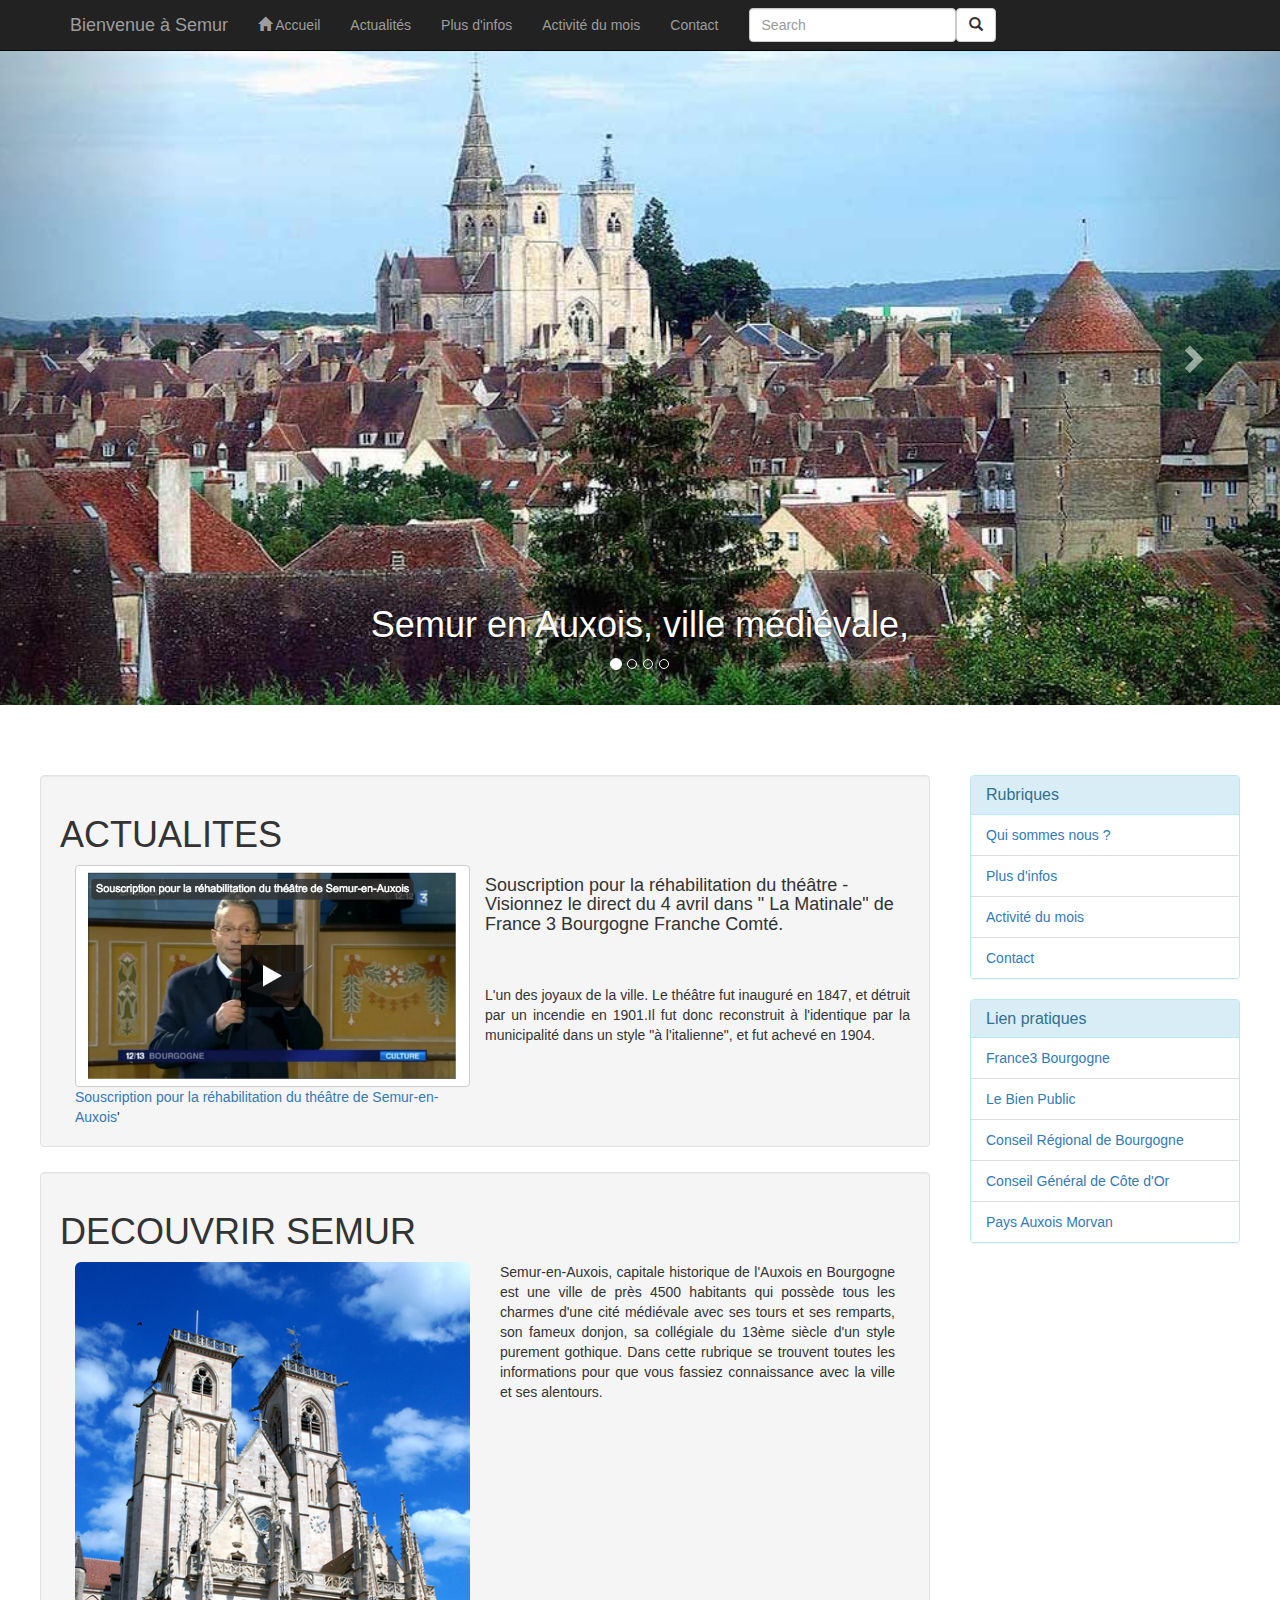
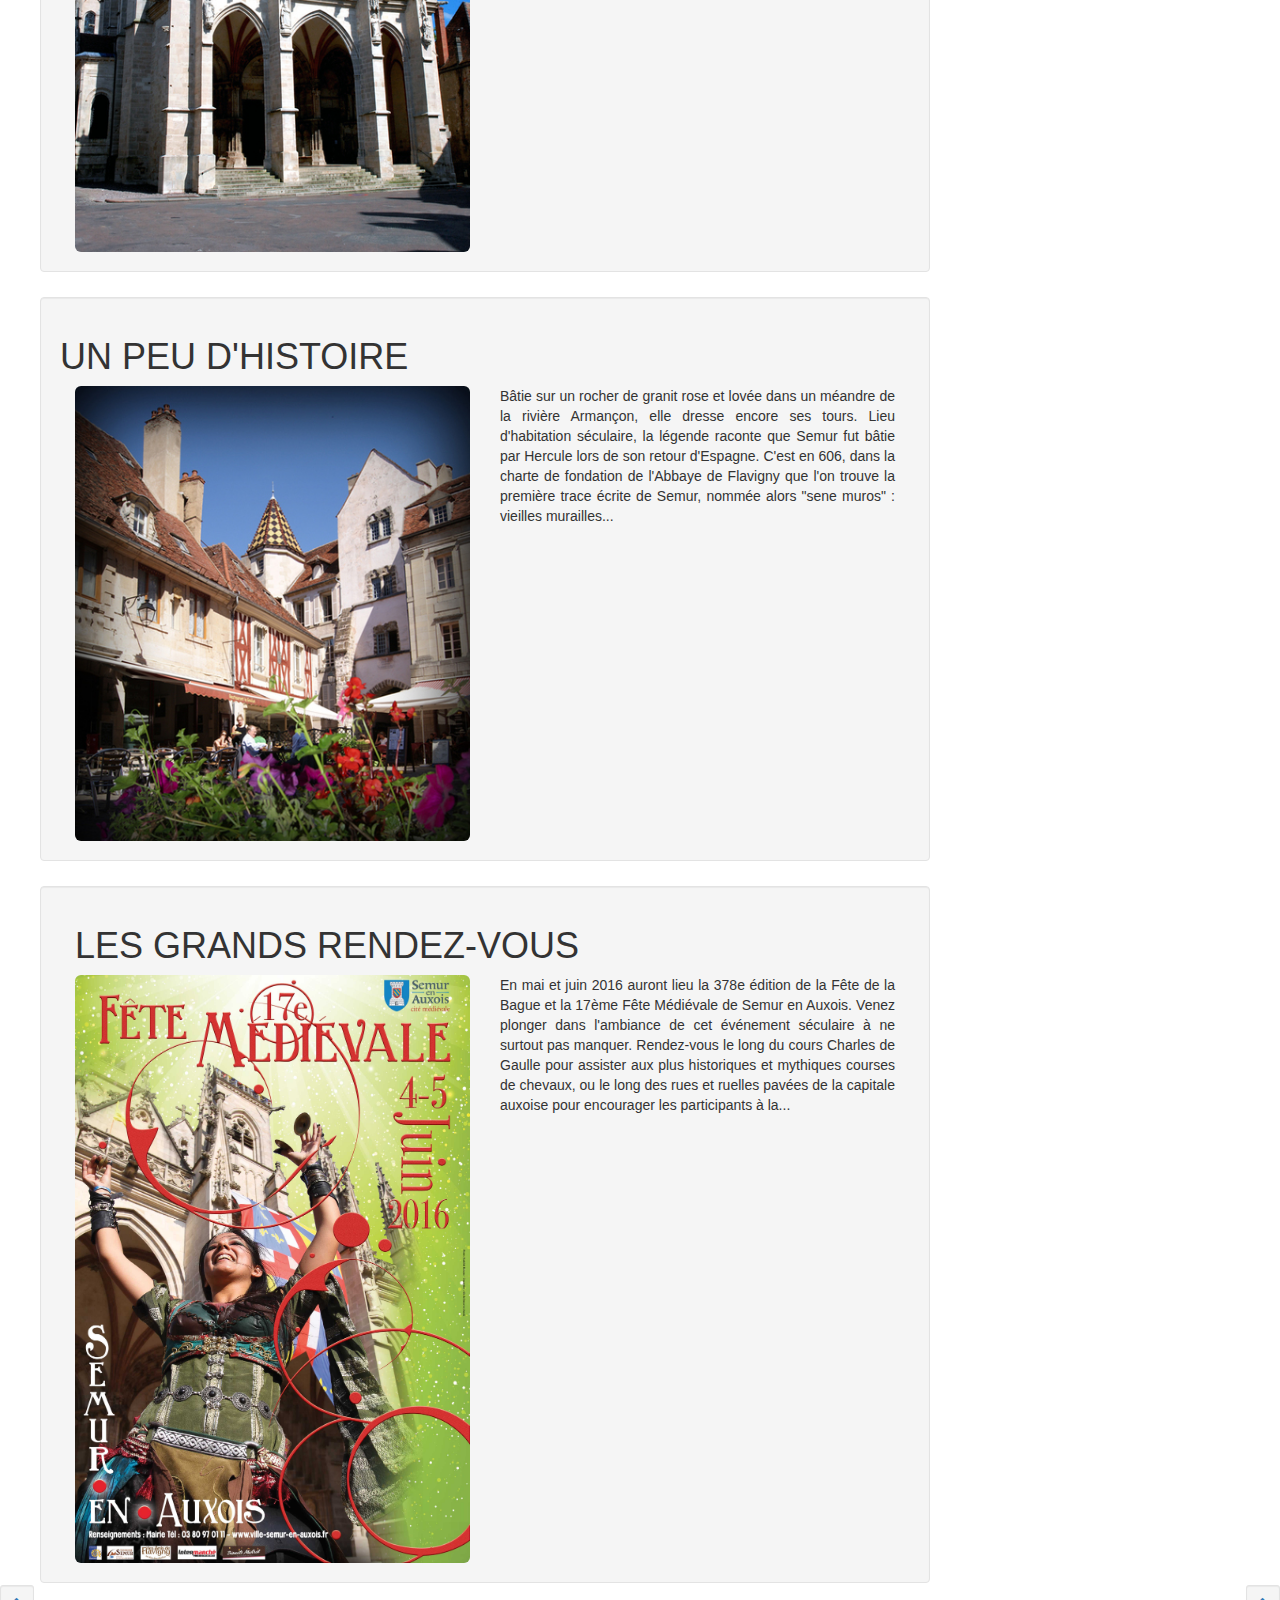
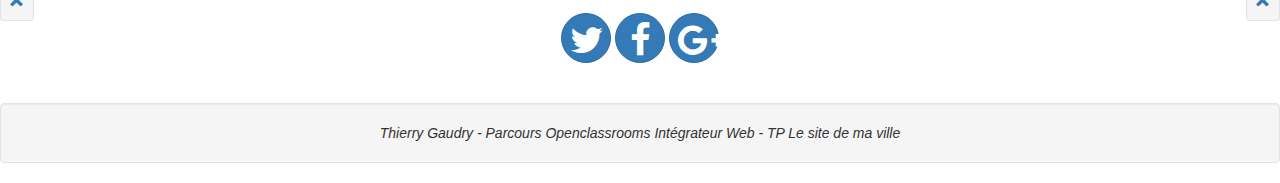
<file: index.html>
<!DOCTYPE html>
<html>

    <head>

        <meta charset="utf-8"> 
        <meta http-equiv="X-UA-Compatible" content="IE=edge">
        <meta name="viewport" content="width=device-width, initial-scale=1">
        <title>Ville de Semur-en-Auxois</title>
        <meta name="description" content="Le site de la ville de Semur-en-Auxois">

        <link href="https://maxcdn.bootstrapcdn.com/bootstrap/3.3.1/css/bootstrap.min.css" rel="stylesheet">
        <link href="https://maxcdn.bootstrapcdn.com/font-awesome/4.3.0/css/font-awesome.min.css" rel="stylesheet">
        <link href="assets/css/main.css" rel="stylesheet">

        <!-- HTML5 Shim and Respond.js IE8 support of HTML5 elements and media queries -->
        <!-- WARNING: Respond.js doesn't work if you view the page via file:// -->
        <!--[if lt IE 9]>
          <script src="https://oss.maxcdn.com/html5shiv/3.7.2/html5shiv.min.js"></script>
          <script src="https://oss.maxcdn.com/respond/1.4.2/respond.min.js"></script>
        <![endif]-->

    </head>
    
    <body id="page-top" data-spy="scroll" data-target=".navbar">

        <header class="row" id="entete">    
            
                <!-- Navigation
            ================================================== -->
            <nav class="navbar navbar-inverse navbar-fixed-top" role="navigation">
                <div class="container">
                    <div class="navbar-header">
                        <a class="navbar-brand pull-left" href="#page-top">Bienvenue à Semur</a>
                        <button type="button" class="navbar-toggle" data-toggle="collapse" data-target="#menu">
                            <span class="icon-bar"></span>
                            <span class="icon-bar"></span>
                            <span class="icon-bar"></span>
                        </button>
                    </div>
                    <div class="collapse navbar-collapse" id="menu">
                        <ul class="nav navbar-nav" >
                            <li class="hidden" ><a href="#carousel"></a></li>
                            <li><a href="#corps"><span class="glyphicon glyphicon-home"></span> Accueil</a></li>
                            <li><a href="actualites.html#corps">Actualités</a></li>
                            <li><a href="plusdinfos.html#corps">Plus d'infos</a></li>
                            <li><a href="activites.html#corps">Activité du mois</a></li>
                            <li><a href="contact.html#corps">Contact</a></li>
                        </ul>
                        <form class="navbar-form navbar-left" role="search">
                            <div class="form-group">
                              <input type="text" class="form-control" placeholder="Search">
                            </div>
                            <button type="submit" class="btn btn-default pull-right"><span class="glyphicon glyphicon-search"></span></button>
                         </form>
                    </div>    
                </div>
            </nav>  <!-- Fin navigation -->

            <!-- Caroussel
            ================================================== -->
            <div id="carousel" class="carousel slide" data-ride="carousel">
                <ol class="carousel-indicators">
                    <li data-target="#carousel" data-slide-to="0" class="active"></li>
                    <li data-target="#carousel" data-slide-to="1"></li>
                    <li data-target="#carousel" data-slide-to="2"></li>
                    <li data-target="#carousel" data-slide-to="3"></li>
                </ol>
                <div class="carousel-inner">
                    <div class="item active hslider"> <img src="assets/img/semur1.jpg" alt="Ville-de-Semur"><h1 class="carousel-caption">Semur en Auxois, ville médiévale,</h1></div>
                    <div class="item hslider"><img src="assets/img/semur2.jpg" alt="Ville-de-Semur"><h1 class="carousel-caption">Sa devise : "Les Semurois </h1></div>
                    <div class="item hslider"><img src="assets/img/semur3.jpg" alt="Ville-de-Semur"><h1 class="carousel-caption">se plaisent fort en</h1></div>
                    <div class="item hslider"><img src="assets/img/semur4.jpg" alt="Ville-de-Semur"><h1 class="carousel-caption">l'acointance des estrangers."</h1></div>
                </div>
                <a class="left carousel-control" href="#carousel" data-slide="prev"><span class="glyphicon glyphicon-chevron-left"></span></a>
                <a class="right carousel-control" href="#carousel" data-slide="next"><span class="glyphicon glyphicon-chevron-right"></span></a>
            </div> <!-- Fin caroussel -->

        </header>    

        
        
        <!-- Corps de page
        ================================================== -->
        <div id="corps" class="container-fluid">
            <section id="page_accueil" class="row paraph">
                <div id="" class="col-md-9 col-lg-9">
                    <section id="colonneinfos" class="row">
                        <div id="derniereactu" class="col-md-12">
                                <div class="row paraph well overflow-xs">
                                <p class="col-md-12"><h1>ACTUALITES</h1></p>
                                <div class="col-md-6">                            
                                    <button data-toggle="modal" href="videoF3.html" data-target="#infos" class="btn btn-default">
                                        <img src="assets/img/France3Video.png" />
                                    </button>
                                    <div class="modal fade" id="infos">
                                        <div class="modal-dialog">  
                                            <div class="modal-content"></div>  
                                        </div> 
                                    </div>
                                    <br /><a href="http://france3-regions.francetvinfo.fr/bourgogne/emissions/jt-1213-bourgogne/souscription-pour-la-rehabilitation-du-theatre-de-semur-en-auxois.html" target="_blank">Souscription pour la réhabilitation du théâtre de Semur-en-Auxois</a>'
                                </div>
                                <p class="col-md-6 justify"><h4>Souscription pour la réhabilitation du théâtre - Visionnez le direct du 4 avril dans " La Matinale" de France 3 Bourgogne Franche Comté.</h4></p><br /><br /><p class="justify">L'un des joyaux de la ville. Le théâtre fut inauguré en 1847, et détruit par un incendie en 1901.Il fut donc reconstruit à l'identique par la municipalité dans un style "à l'italienne", et fut achevé en 1904. </p>
                           
                            </div>
                        </div>

                        <div id="decouvrir" class="col-md-12">
                            <div class="row paraph well overflow-xs">
                                <p class="col-md-12 "><h1>DECOUVRIR SEMUR</h1></p>
                                <div class="col-md-6">
                                    <img id="collegiale" src="assets/img/collegiale.jpg" alt="Collegiale" class="img-rounded"></img>
                                </div>
                                <p class="col-md-6 justify">Semur-en-Auxois, capitale historique de l'Auxois en Bourgogne est une ville de près 4500 habitants qui possède tous les charmes d'une cité médiévale avec ses tours et ses remparts, son fameux donjon, sa collégiale du 13ème siècle d'un style purement gothique. Dans cette rubrique se trouvent toutes les informations pour que vous fassiez connaissance avec la ville et ses alentours.</p>
                            </div>
                        </div>                           

                            
                        <div id="histoire" class="col-md-12">
                            <div class="row paraph well overflow-xs">
                                <p class="col-md-12 "><h1>UN PEU D'HISTOIRE</h1></p>
                                <div class="col-md-6">                            
                                    <img id="place" src="assets/img/place.jpg" alt="place" class="img-rounded"></img>
                                </div>
                                <p class="col-md-6 justify">Bâtie sur un rocher de granit rose et lovée dans un méandre de la rivière Armançon, elle dresse encore ses tours. Lieu d'habitation séculaire, la légende raconte que Semur fut bâtie par Hercule lors de son retour d'Espagne. C'est en 606, dans la charte de fondation de l'Abbaye de Flavigny que l'on trouve la première trace écrite de Semur, nommée alors "sene muros" : vieilles murailles...</p>
                            </div>
                         </div>
                        
                        
                        <div id="fêtes" class="col-md-12">
                            <div class="row paraph well overflow-xs">
                                <div class="col-md-12 ">
                                    <p ><h1>LES GRANDS RENDEZ-VOUS</h1></p>
                                </div>
                                <div class="col-md-6">                            
                                    <img id="fete_bague" src="assets/img/fete_bague.jpg" alt="Fête de la bague" class="img-rounded"></img>
                                </div>
                                <p class="col-md-6 justify">En mai et juin 2016 auront lieu la 378e édition de la Fête de la Bague et la 17ème Fête Médiévale de Semur en Auxois. Venez plonger dans l'ambiance de cet événement séculaire à ne surtout pas manquer. Rendez-vous le long du cours Charles de Gaulle pour assister aux plus historiques et mythiques courses de chevaux, ou le long des rues et ruelles pavées de la capitale auxoise pour encourager les participants à la...</p>
                            </div>                       
                        </div>

                    </section>
                </div>
                
                <!-- Bandeau verticale de droite -->
                <aside id="liens" class="col-md-3 col-lg-3">
                    <div class="panel panel-info paraph">
                        <div class="panel-heading">
                          <h3 class="panel-title">Rubriques</h3>
                        </div>
                        <ul class="list-group ">
                            <li class="list-group-item"><a href="actualites.html#corps">Qui sommes nous ?</a></li>
                            <li class="list-group-item"><a href="plusdinfos.html#corps">Plus d'infos</a></li>
                            <li class="list-group-item"><a href="activites.html#corps">Activité du mois</a></li>
                            <li class="list-group-item"><a href="contact.html#corps">Contact</a></li>
                        </ul>
                    </div>
                    <div class="panel panel-info paraph">
                        <div class="panel-heading">
                          <h3 class="panel-title">Lien pratiques</h3>
                        </div>
                        <ul class="list-group ">
                            <li class="list-group-item"><a href="http://bourgogne.france3.fr/" target="_blank">France3 Bourgogne</a></li>
                            <li class="list-group-item"><a href="http://www.bienpublic.com/" target="_blank">Le Bien Public</a></li>
                            <li class="list-group-item"><a href="http://www.region-bourgogne.fr/" target="_blank">Conseil Régional de Bourgogne</a></li>
                            <li class="list-group-item"><a href="http://www.cotedor.fr/" target="_blank">Conseil Général de Côte d'Or</a></li>
                            <li class="list-group-item"><a href="http://www.pays-auxois.com/" target="_blank">Pays Auxois Morvan</a></li>
                        </ul>
                    </div> 
                </aside>
                <!-- Fin bandeau verticale de droite -->
                
            </section>    
                
            
        </div> <!-- Fin du corps -->

        <!-- Pied de page
        ================================================== -->
        <footer id="pied" class="row">
            <div class="col-lg-6"><!-- /top-link-block -->   
                <span id="top-link-block" class="pull-left">
                    <a href="#page-top" class="well well-sm"  onclick="$('html,body').animate({scrollTop:0},'slow');return false;">
                        <i class="glyphicon glyphicon-chevron-up"></i>
                    </a>
                </span>
            </div><!-- /top-link-block -->
            
            <div class="col-lg-6"><!-- /top-link-block -->   
                <span id="top-link-block" class="pull-right">
                    <a href="#page-top" class="well well-sm"  onclick="$('html,body').animate({scrollTop:0},'slow');return false;">
                        <i class="glyphicon glyphicon-chevron-up"></i>
                    </a>
                </span>
            </div><!-- /top-link-block -->

            <div class="col-lg-12 text-center">
                <a class="btn btn-primary btn-lg" href="#"><i class="fa fa-twitter fa-2x"></i></a>
                <a class="btn btn-primary btn-lg" href="#"><i class="fa fa-facebook fa-2x"></i></a>
                <a class="btn btn-primary btn-lg" href="#"><i class="fa fa-google-plus fa-2x"></i></a><br /><br /><br />
            </div>
            
            <div class="col-lg-12 text-center">
                <p class="well"><i>Thierry Gaudry -  Parcours Openclassrooms Intégrateur Web - TP Le site de ma ville</i></p>
            </div>            
        </footer>



        <!-- jQuery -->
        <script src="https://ajax.googleapis.com/ajax/libs/jquery/2.1.1/jquery.min.js"></script>
        <!-- Javascript de Bootstrap -->
        <script src="https://maxcdn.bootstrapcdn.com/bootstrap/3.2.0/js/bootstrap.min.js"></script>

        <!-- Scrollspy fluide -->
        <script>
            $(function () {
                $('header a').on('click', function (e) {
                    e.preventDefault();
                    var page = $(this).attr('href');    // Page cible
                    var hash = this.hash;               // Récupère le lien #
                    if (page.length==hash.length) {
                        $('html, body').animate({
                            scrollTop: $(this.hash).offset().top
                        }, 1000, function () {
                            window.location.hash = hash;
                        });
                    } 
                    else window.location = page;
                });
            });

        </script>

    </body>

</html>
</file>
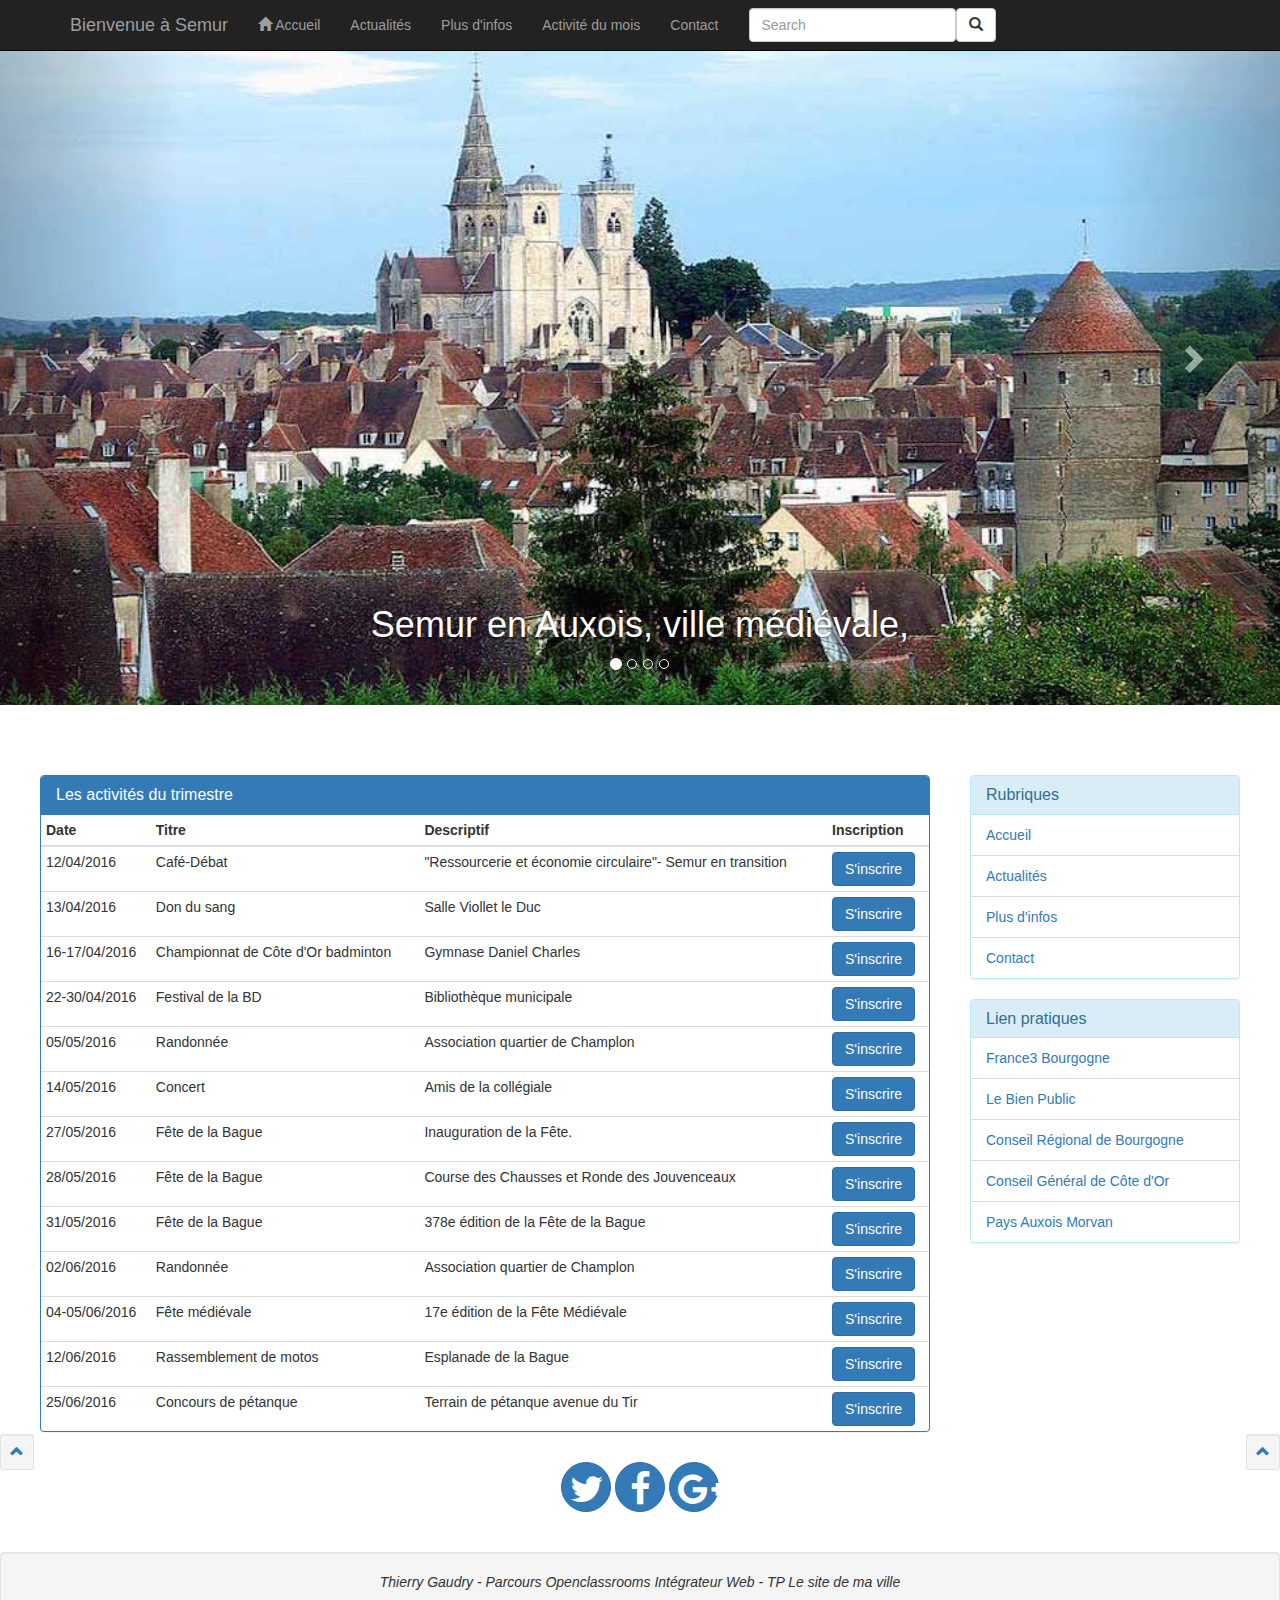
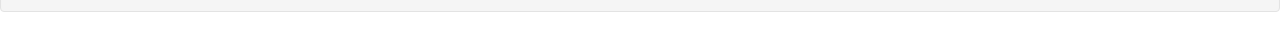
<file: activites.html>
<!DOCTYPE html>
<html>

    <head>

        <meta charset="utf-8"> 
        <meta http-equiv="X-UA-Compatible" content="IE=edge">
        <meta name="viewport" content="width=device-width, initial-scale=1">
        <title>Ville de Semur-en-Auxois</title>
        <meta name="description" content="Le site de la ville de Semur-en-Auxois">

        <link href="https://maxcdn.bootstrapcdn.com/bootstrap/3.3.1/css/bootstrap.min.css" rel="stylesheet">
        <link href="https://maxcdn.bootstrapcdn.com/font-awesome/4.3.0/css/font-awesome.min.css" rel="stylesheet">
        <link href="assets/css/main.css" rel="stylesheet">

        <!-- HTML5 Shim and Respond.js IE8 support of HTML5 elements and media queries -->
        <!-- WARNING: Respond.js doesn't work if you view the page via file:// -->
        <!--[if lt IE 9]>
          <script src="https://oss.maxcdn.com/html5shiv/3.7.2/html5shiv.min.js"></script>
          <script src="https://oss.maxcdn.com/respond/1.4.2/respond.min.js"></script>
        <![endif]-->

    </head>
    
    <body id="page-top" data-spy="scroll" data-target=".navbar">

        <header class="row" id="entete">    
            
                <!-- Navigation
            ================================================== -->
            <nav class="navbar navbar-inverse navbar-fixed-top" role="navigation">
                <div class="container">
                    <div class="navbar-header">
                        <a class="navbar-brand pull-left" href="#page-top">Bienvenue à Semur</a>
                        <button type="button" class="navbar-toggle" data-toggle="collapse" data-target="#menu">
                            <span class="icon-bar"></span>
                            <span class="icon-bar"></span>
                            <span class="icon-bar"></span>
                        </button>
                    </div>
                    <div class="collapse navbar-collapse" id="menu">
                        <ul class="nav navbar-nav" >
                            <li class="hidden" ><a href="#carousel"></a></li>
                            <li><a href="index.html#corps"><span class="glyphicon glyphicon-home"></span> Accueil</a></li>
                            <li><a href="actualites.html#corps">Actualités</a></li>
                            <li><a href="plusdinfos.html#corps">Plus d'infos</a></li>
                            <li><a href="#corps">Activité du mois</a></li>
                            <li><a href="contact.html#corps">Contact</a></li>
                        </ul>
                        <form class="navbar-form navbar-left" role="search">
                            <div class="form-group">
                              <input type="text" class="form-control" placeholder="Search">
                            </div>
                            <button type="submit" class="btn btn-default pull-right"><span class="glyphicon glyphicon-search"></span></button>
                         </form>
                    </div>    
                </div>
            </nav>  <!-- Fin navigation -->

            <!-- Caroussel
            ================================================== -->
            <div id="carousel" class="carousel slide" data-ride="carousel">
                <ol class="carousel-indicators">
                    <li data-target="#carousel" data-slide-to="0" class="active"></li>
                    <li data-target="#carousel" data-slide-to="1"></li>
                    <li data-target="#carousel" data-slide-to="2"></li>
                    <li data-target="#carousel" data-slide-to="3"></li>
                </ol>
                <div class="carousel-inner">
                    <div class="item active hslider"> <img src="assets/img/semur1.jpg" alt="Ville-de-Semur"><h1 class="carousel-caption">Semur en Auxois, ville médiévale,</h1></div>
                    <div class="item hslider"><img src="assets/img/semur2.jpg" alt="Ville-de-Semur"><h1 class="carousel-caption">Sa devise : "Les Semurois </h1></div>
                    <div class="item hslider"><img src="assets/img/semur3.jpg" alt="Ville-de-Semur"><h1 class="carousel-caption">se plaisent fort en</h1></div>
                    <div class="item hslider"><img src="assets/img/semur4.jpg" alt="Ville-de-Semur"><h1 class="carousel-caption">l'acointance des estrangers."</h1></div>
                </div>
                <a class="left carousel-control" href="#carousel" data-slide="prev"><span class="glyphicon glyphicon-chevron-left"></span></a>
                <a class="right carousel-control" href="#carousel" data-slide="next"><span class="glyphicon glyphicon-chevron-right"></span></a>
            </div> <!-- Fin caroussel -->

        </header>    

        
        
        <!-- Corps de page
        ================================================== -->
        <div id="corps" class="container-fluid">
            <section id="page_accueil" class="row paraph">
                <div id="" class="col-xs-12 col-md-9 col-lg-9">
                    <div class="panel panel-primary paraph overflow-xs">
                         <!-- Contenu page --> 
                         <table class="table table-hover table-condensed">
                            <div class="panel-heading"> 
                                <h3 class="panel-title">Les activités du trimestre</h3>
                            </div>
                            <thead>
                                <tr>
                                    <th>Date</th>
                                    <th>Titre</th>
                                    <th>Descriptif</th>
                                    <th>Inscription</th>
                                </tr>
                            </thead>
                            <tbody>
                                <tr>
                                    <td>12/04/2016</td>
                                    <td>Café-Débat</td>
                                    <td>"Ressourcerie et économie circulaire"- Semur en transition</td>
                                    <td><button data-toggle="modal" data-backdrop="false" href="#inscription" class="btn btn-primary">S'inscrire</button></td>
                                </tr>
                                <tr>
                                    <td>13/04/2016</td>
                                    <td>Don du sang</td>
                                    <td>Salle Viollet le Duc</td>
                                    <td><button data-toggle="modal" data-backdrop="false" href="#inscription" class="btn btn-primary">S'inscrire</button></td>
                                </tr>
                                <tr>
                                    <td>16-17/04/2016</td>
                                    <td>Championnat de Côte d'Or badminton</td>
                                    <td>Gymnase Daniel Charles</td>
                                    <td><button data-toggle="modal" data-backdrop="false" href="#inscription" class="btn btn-primary">S'inscrire</button></td>
                                </tr>
                                <tr>
                                    <td>22-30/04/2016</td>
                                    <td>Festival de la BD</td>
                                    <td>Bibliothèque municipale</td>
                                    <td><button data-toggle="modal" data-backdrop="false" href="#inscription" class="btn btn-primary">S'inscrire</button></td>
                                </tr>
                                <tr>
                                    <td>05/05/2016</td>
                                    <td>Randonnée</td>
                                    <td>Association quartier de Champlon</td>
                                    <td><button data-toggle="modal" data-backdrop="false" href="#inscription" class="btn btn-primary">S'inscrire</button></td>
                                </tr>
                                <tr>
                                    <td>14/05/2016</td>
                                    <td>Concert</td>
                                    <td>Amis de la collégiale</td>
                                    <td><button data-toggle="modal" data-backdrop="false" href="#inscription" class="btn btn-primary">S'inscrire</button></td>
                                </tr>
                                <tr>
                                    <td>27/05/2016</td>
                                    <td>Fête de la Bague</td>
                                    <td>Inauguration de la Fête.</td>
                                    <td><button data-toggle="modal" data-backdrop="false" href="#inscription" class="btn btn-primary">S'inscrire</button></td>
                                </tr>
                                <tr>
                                    <td>28/05/2016</td>
                                    <td>Fête de la Bague</td>
                                    <td>Course des Chausses et Ronde des Jouvenceaux</td>
                                    <td><button data-toggle="modal" data-backdrop="false" href="#inscription" class="btn btn-primary">S'inscrire</button></td>
                                </tr>
                                <tr>
                                    <td>31/05/2016</td>
                                    <td>Fête de la Bague</td>
                                    <td>378e édition de la Fête de la Bague</td>
                                    <td><button data-toggle="modal" data-backdrop="false" href="#inscription" class="btn btn-primary">S'inscrire</button></td>
                                </tr>
                                <tr>
                                    <td>02/06/2016</td>
                                    <td>Randonnée</td>
                                    <td>Association quartier de Champlon</td>
                                    <td><button data-toggle="modal" data-backdrop="false" href="#inscription" class="btn btn-primary">S'inscrire</button></td>
                                </tr>
                                <tr>
                                    <td>04-05/06/2016</td>
                                    <td>Fête médiévale</td>
                                    <td>17e édition de la Fête Médiévale</td>
                                    <td><button data-toggle="modal" data-backdrop="false" href="#inscription" class="btn btn-primary">S'inscrire</button></td>
                                </tr>                               
                                <tr>
                                    <td>12/06/2016</td>
                                    <td>Rassemblement de motos</td>
                                    <td>Esplanade de la Bague</td>
                                    <td><button data-toggle="modal" data-backdrop="false" href="#inscription" class="btn btn-primary">S'inscrire</button></td>
                                </tr>                                
                                <tr>
                                    <td>25/06/2016</td>
                                    <td>Concours de pétanque</td>
                                    <td>Terrain de pétanque avenue du Tir</td>
                                    <td><button data-toggle="modal" data-backdrop="false" href="#inscription" class="btn btn-primary">S'inscrire</button></td>
                                </tr>
                            </tbody>


                        </table>
                    </div>
                    <div class="modal fade" id="inscription">
                        <div class="modal-dialog">
                            <div class="modal-content">
                                <div class="modal-header">
                                    <button type="button" class="close" data-dismiss="modal">x</button>
                                    <h4 class="modal-title">Inscription :</h4>
                                </div>
                                <div class="modal-body">
                                    <form action="inscription_activite.php">
                                        <div class="form-group">
                                            <label for="nom">Nom</label>
                                            <input type="text" class="form-control" name ="nom" id="nom" placeholder="Votre nom">
                                        </div>
                                        <div class="form-group">
                                            <label for="email">Prénom</label>
                                            <input type="email" class="form-control" name="prenom" id="email" placeholder="Votre prénom">
                                        </div>
                                        <button type="submit" class="btn btn-default">Envoyer</button>
                                    </form>
                                </div>
                                <div class="modal-footer">
                                    <button class="btn btn-info" data-dismiss="modal">Annuler</button>
                                </div>
                            </div>
                        </div>
                    </div>
                    <!-- Fin contenu page -->                    
                </div>
                <aside id="liens" class="col-xs-12 col-md-3 col-lg-3">
                    <div class="panel panel-info paraph">
                        <div class="panel-heading">
                          <h3 class="panel-title">Rubriques</h3>
                        </div>
                        <ul class="list-group ">
                            <li class="list-group-item"><a href="index.html#corps">Accueil</a></li>
                            <li class="list-group-item"><a href="actualites.html#corps">Actualités</a></li>
                            <li class="list-group-item"><a href="plusdinfos.html#corps">Plus d'infos</a></li>
                            <li class="list-group-item"><a href="contact.html#corps">Contact</a></li>
                        </ul>
                    </div>
                    <div class="panel panel-info paraph">
                        <div class="panel-heading">
                          <h3 class="panel-title">Lien pratiques</h3>
                        </div>
                        <ul class="list-group ">
                            <li class="list-group-item"><a href="http://bourgogne.france3.fr/" target="_blank">France3 Bourgogne</a></li>
                            <li class="list-group-item"><a href="http://www.bienpublic.com/" target="_blank">Le Bien Public</a></li>
                            <li class="list-group-item"><a href="http://www.region-bourgogne.fr/" target="_blank">Conseil Régional de Bourgogne</a></li>
                            <li class="list-group-item"><a href="http://www.cotedor.fr/" target="_blank">Conseil Général de Côte d'Or</a></li>
                            <li class="list-group-item"><a href="http://www.pays-auxois.com/" target="_blank">Pays Auxois Morvan</a></li>
                        </ul>
                    </div> 
                </aside>
            </section>    
                
            
        </div> <!-- Fin du corps -->

        <!-- Pied de page
        ================================================== -->
        <footer id="pied" class="row">
            <div class="col-lg-6"><!-- /top-link-block -->   
                <span id="top-link-block" class="pull-left">
                    <a href="#page-top" class="well well-sm"  onclick="$('html,body').animate({scrollTop:0},'slow');return false;">
                        <i class="glyphicon glyphicon-chevron-up"></i>
                    </a>
                </span>
            </div><!-- /top-link-block -->
            
            <div class="col-lg-6"><!-- /top-link-block -->   
                <span id="top-link-block" class="pull-right">
                    <a href="#page-top" class="well well-sm"  onclick="$('html,body').animate({scrollTop:0},'slow');return false;">
                        <i class="glyphicon glyphicon-chevron-up"></i>
                    </a>
                </span>
            </div><!-- /top-link-block -->

            <div class="col-lg-12 text-center">
                <a class="btn btn-primary btn-lg" href="#"><i class="fa fa-twitter fa-2x"></i></a>
                <a class="btn btn-primary btn-lg" href="#"><i class="fa fa-facebook fa-2x"></i></a>
                <a class="btn btn-primary btn-lg" href="#"><i class="fa fa-google-plus fa-2x"></i></a><br /><br /><br />
            </div>
            
            <div class="col-lg-12 text-center">
                <p class="well"><i>Thierry Gaudry -  Parcours Openclassrooms Intégrateur Web - TP Le site de ma ville</i></p>
            </div>            
        </footer>



        <!-- jQuery -->
        <script src="https://ajax.googleapis.com/ajax/libs/jquery/2.1.1/jquery.min.js"></script>
        <!-- Javascript de Bootstrap -->
        <script src="https://maxcdn.bootstrapcdn.com/bootstrap/3.2.0/js/bootstrap.min.js"></script>

        <!-- Scrollspy fluide -->
        <script>
            $(function () {
                $('header a').on('click', function (e) {
                    e.preventDefault();
                    var page = $(this).attr('href');    // Page cible
                    var hash = this.hash;               // Récupère le lien #
                    if (page.length==hash.length) {
                        $('html, body').animate({
                            scrollTop: $(this.hash).offset().top
                        }, 1000, function () {
                            window.location.hash = hash;
                        });
                    } 
                    else window.location = page;
                });
            });

        </script>

    </body>

</html>
</file>
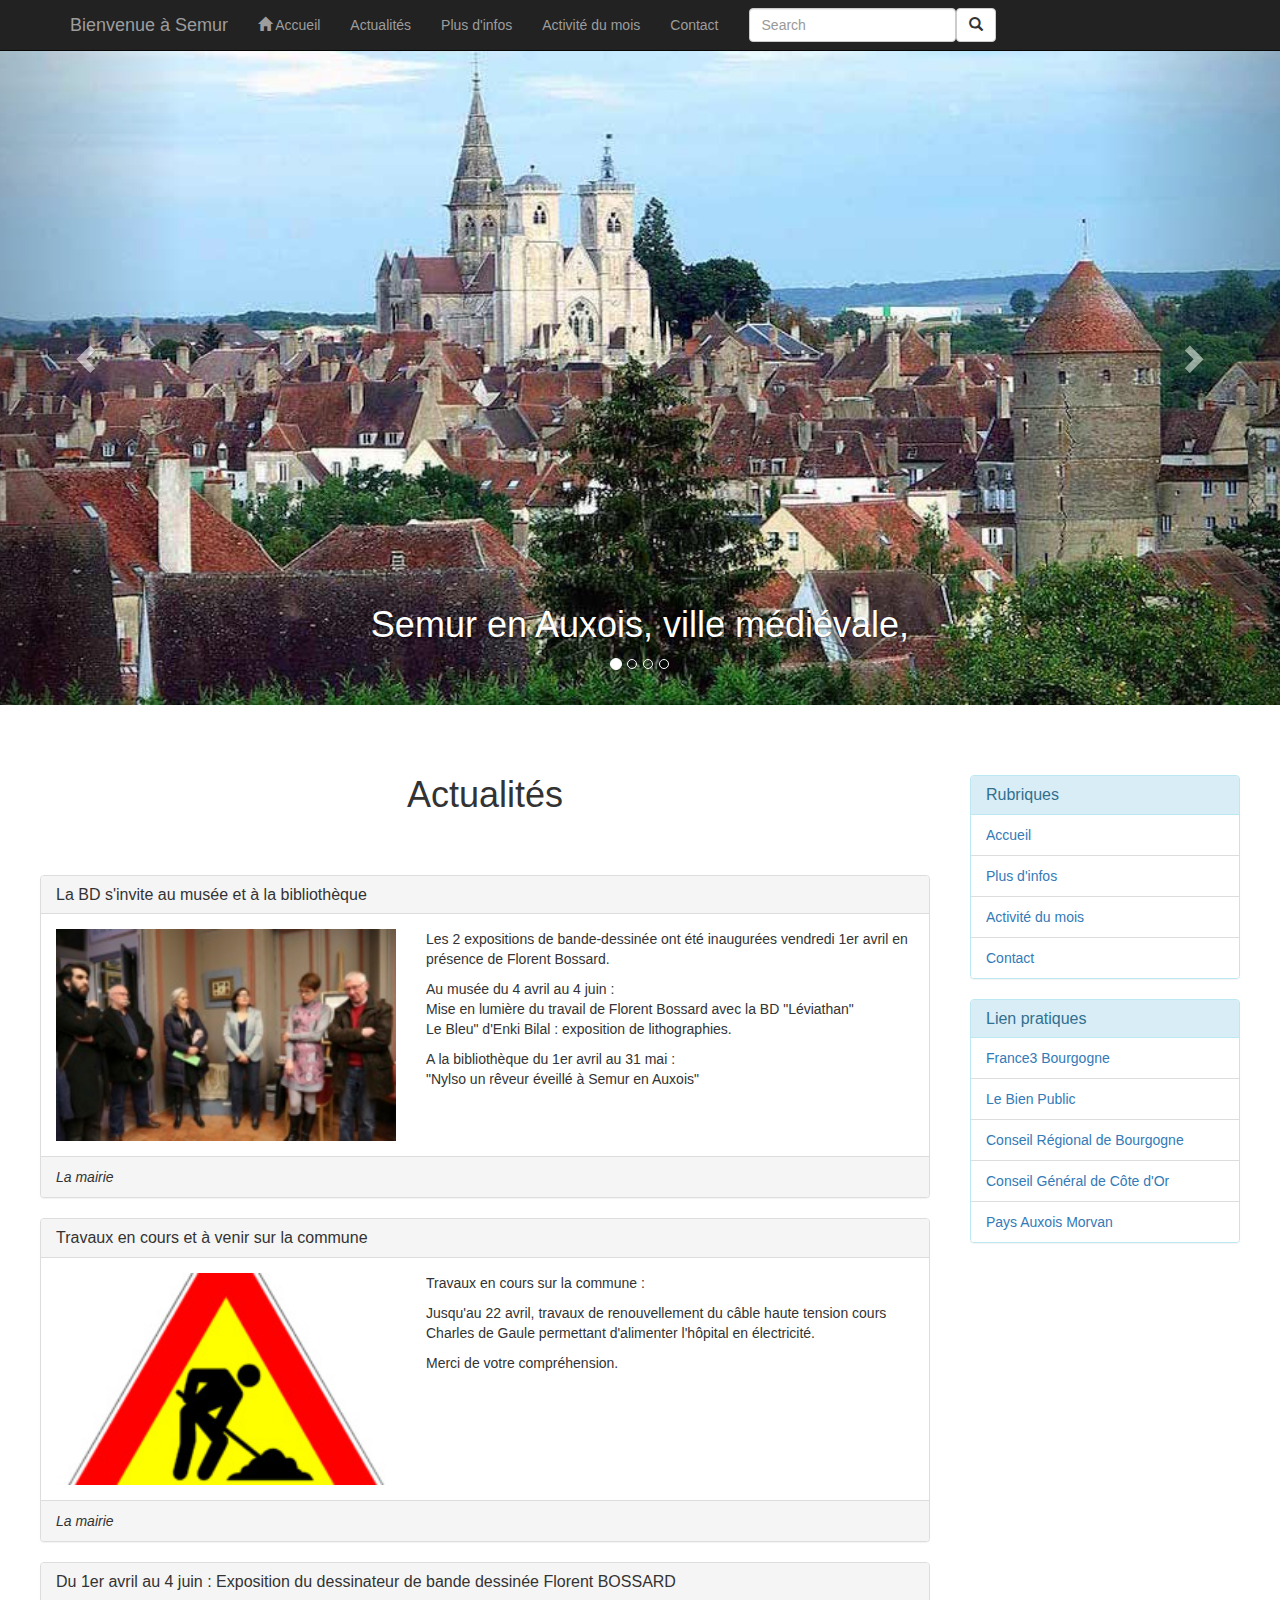
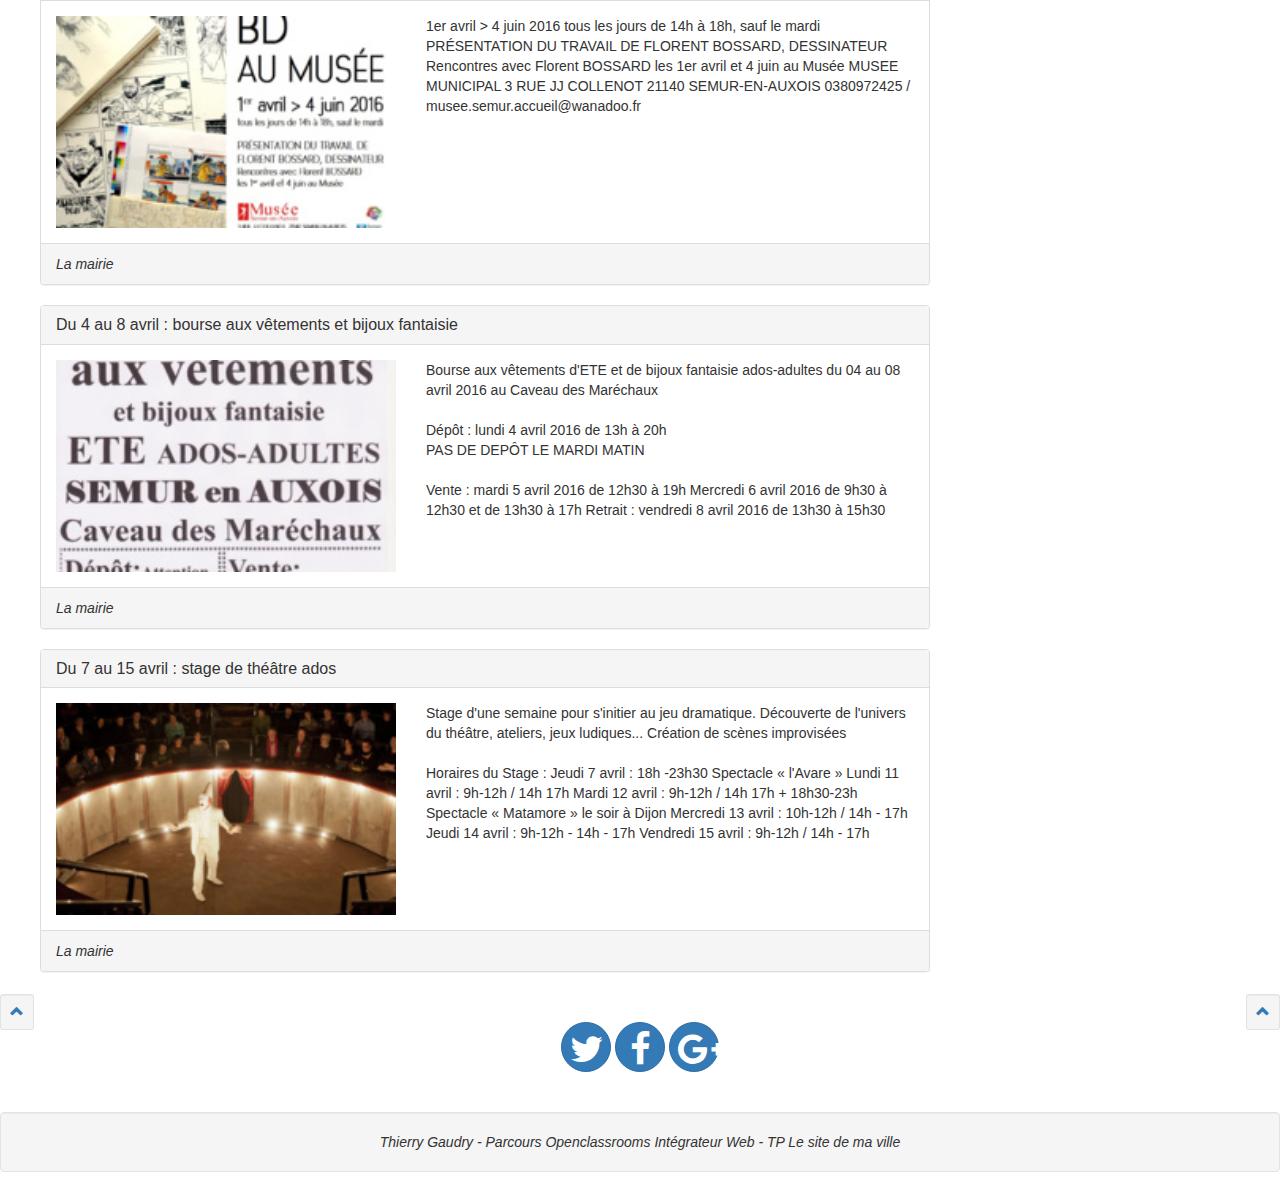
<file: actualites.html>
<!DOCTYPE html>
<html>

    <head>

        <meta charset="utf-8"> 
        <meta http-equiv="X-UA-Compatible" content="IE=edge">
        <meta name="viewport" content="width=device-width, initial-scale=1">
        <title>Ville de Semur-en-Auxois</title>
        <meta name="description" content="Le site de la ville de Semur-en-Auxois">

        <link href="https://maxcdn.bootstrapcdn.com/bootstrap/3.3.1/css/bootstrap.min.css" rel="stylesheet">
        <link href="https://maxcdn.bootstrapcdn.com/font-awesome/4.3.0/css/font-awesome.min.css" rel="stylesheet">
        <link href="assets/css/main.css" rel="stylesheet">

        <!-- HTML5 Shim and Respond.js IE8 support of HTML5 elements and media queries -->
        <!-- WARNING: Respond.js doesn't work if you view the page via file:// -->
        <!--[if lt IE 9]>
          <script src="https://oss.maxcdn.com/html5shiv/3.7.2/html5shiv.min.js"></script>
          <script src="https://oss.maxcdn.com/respond/1.4.2/respond.min.js"></script>
        <![endif]-->

    </head>
    
    <body id="page-top" data-spy="scroll" data-target=".navbar">

        <header class="row" id="entete">    
            
                <!-- Navigation
            ================================================== -->
            <nav class="navbar navbar-inverse navbar-fixed-top" role="navigation">
                <div class="container">
                    <div class="navbar-header">
                        <a class="navbar-brand pull-left" href="#page-top">Bienvenue à Semur</a>
                        <button type="button" class="navbar-toggle" data-toggle="collapse" data-target="#menu">
                            <span class="icon-bar"></span>
                            <span class="icon-bar"></span>
                            <span class="icon-bar"></span>
                        </button>
                    </div>
                    <div class="collapse navbar-collapse" id="menu">
                        <ul class="nav navbar-nav" >
                            <li class="hidden" ><a href="#carousel"></a></li>
                            <li><a href="index.html#corps"><span class="glyphicon glyphicon-home"></span> Accueil</a></li>
                            <li><a href="#corps">Actualités</a></li>
                            <li><a href="plusdinfos.html#corps">Plus d'infos</a></li>
                            <li><a href="activites.html#corps">Activité du mois</a></li>
                            <li><a href="contact.html#corps">Contact</a></li>
                        </ul>
                        <form class="navbar-form navbar-left" role="search">
                            <div class="form-group">
                              <input type="text" class="form-control" placeholder="Search">
                            </div>
                            <button type="submit" class="btn btn-default pull-right"><span class="glyphicon glyphicon-search"></span></button>
                         </form>
                    </div>    
                </div>
            </nav>  <!-- Fin navigation -->

            <!-- Caroussel
            ================================================== -->
            <div id="carousel" class="carousel slide" data-ride="carousel">
                <ol class="carousel-indicators">
                    <li data-target="#carousel" data-slide-to="0" class="active"></li>
                    <li data-target="#carousel" data-slide-to="1"></li>
                    <li data-target="#carousel" data-slide-to="2"></li>
                    <li data-target="#carousel" data-slide-to="3"></li>
                </ol>
                <div class="carousel-inner">
                    <div class="item active hslider"> <img src="assets/img/semur1.jpg" alt="Ville-de-Semur"><h1 class="carousel-caption">Semur en Auxois, ville médiévale,</h1></div>
                    <div class="item hslider"><img src="assets/img/semur2.jpg" alt="Ville-de-Semur"><h1 class="carousel-caption">Sa devise : "Les Semurois </h1></div>
                    <div class="item hslider"><img src="assets/img/semur3.jpg" alt="Ville-de-Semur"><h1 class="carousel-caption">se plaisent fort en</h1></div>
                    <div class="item hslider"><img src="assets/img/semur4.jpg" alt="Ville-de-Semur"><h1 class="carousel-caption">l'acointance des estrangers."</h1></div>
                </div>
                <a class="left carousel-control" href="#carousel" data-slide="prev"><span class="glyphicon glyphicon-chevron-left"></span></a>
                <a class="right carousel-control" href="#carousel" data-slide="next"><span class="glyphicon glyphicon-chevron-right"></span></a>
            </div> <!-- Fin caroussel -->

        </header>    

        
        
        <!-- Corps de page
        ================================================== -->
        <div id="corps" class="container-fluid">
            <section id="page_accueil" class="row paraph">
                <div id="" class="col-md-9 col-lg-9">
                    <div class="row">
                        <section class="col-sm-12">
                            <p><h1 class='text-center'>Actualités</h1><br /><br /></p>
                        </section>
                        <!-- Contenu page --> 
                        <section id="colonneinfos" class="row paraph">
                            <div class="col-md-12">
                                <div class="panel panel-default">
                                    <div class="panel-heading">
                                        <h3 class="panel-title">La BD s'invite au musée et à la bibliothèque </h3>
                                    </div>
                                    <div class="panel-body">
                                        <div class="row">
                                            <div class="col-md-5">
                                                <img alt="La BD s'expose à Semur" src="assets/img/bdasemur.jpg" />
                                            </div>

                                            <div class="col-md-7">
                                                <p>Les 2 expositions de bande-dessinée ont été inaugurées vendredi 1er avril en présence de Florent Bossard.<br/></p> 

                                                <p>Au musée du 4 avril au 4 juin :<br />  
                                                    Mise en lumière du travail de Florent Bossard avec la BD "Léviathan"<br />  
                                                    Le Bleu" d'Enki Bilal : exposition de lithographies.</p> 

                                                <p>A la bibliothèque du 1er avril au 31 mai :<br />   
                                                    "Nylso un rêveur éveillé à Semur en Auxois" </p>
                                            </div>
                                        </div>
                                    </div>
                                    <div class="panel-footer"><i>La mairie</i></div>
                                </div>
                            </div>


                            <div class="col-md-12">
                                <div class="panel panel-default">
                                    <div class="panel-heading">
                                        <h3 class="panel-title">Travaux en cours et à venir sur la commune </h3>
                                    </div>
                                    <div class="panel-body">
                                        <div class="row">
                                            <div class="col-md-5">
                                                <img alt="La BD s'expose à Semur" src="assets/img/travauxsemur.jpg" />
                                            </div>

                                            <div class="col-md-7">
                                                <p>Travaux en cours sur la commune :<br /> </p>
                                                <p>Jusqu'au 22 avril, travaux de renouvellement du câble haute tension cours Charles de Gaule permettant d'alimenter l'hôpital en électricité. <br /></p>
                                                <p>Merci de votre compréhension.</p> 
                                            </div>
                                        </div>
                                    </div>
                                    <div class="panel-footer"><i>La mairie</i></div>
                                </div>
                            </div>

                            <div class="col-md-12">
                                <div class="panel panel-default">
                                    <div class="panel-heading">
                                        <h3 class="panel-title">Du 1er avril au 4 juin : Exposition du dessinateur de bande dessinée Florent BOSSARD</h3>
                                    </div>
                                    <div class="panel-body">
                                        <div class="row">
                                            <div class="col-md-5">
                                                <img alt="La BD s'expose à Semur" src="assets/img/bdbossard.jpg" />
                                            </div>

                                            <div class="col-md-7">
                                                <p>1er avril > 4 juin 2016 tous les jours de 14h à 18h, sauf le mardi PRÉSENTATION DU TRAVAIL DE FLORENT BOSSARD, DESSINATEUR Rencontres avec Florent BOSSARD  les 1er avril et 4 juin au Musée MUSEE MUNICIPAL 3 RUE JJ COLLENOT 21140 SEMUR-EN-AUXOIS 0380972425 / musee.semur.accueil@wanadoo.fr</p>
                                            </div>
                                        </div>
                                    </div>
                                    <div class="panel-footer"><i>La mairie</i></div>
                                </div>
                            </div> 
                            <div class="col-md-12">
                                <div class="panel panel-default">
                                    <div class="panel-heading">
                                        <h3 class="panel-title">Du 4 au 8 avril : bourse aux vêtements et bijoux fantaisie </h3>
                                    </div>
                                    <div class="panel-body">
                                        <div class="row">
                                            <div class="col-md-5">
                                                <img alt="La BD s'expose à Semur" src="assets/img/boursevetements.jpg" />
                                            </div>

                                            <div class="col-md-7">
                                                <p>Bourse aux vêtements d'ETE et de bijoux fantaisie ados-adultes du 04 au 08 avril 2016 au Caveau des Maréchaux <br /><br />Dépôt : lundi 4 avril 2016 de 13h à 20h  <br />PAS DE DEPÔT LE MARDI MATIN <br /><br />Vente : mardi 5 avril 2016 de 12h30 à 19h             Mercredi 6 avril 2016 de 9h30 à 12h30 et de 13h30 à 17h Retrait : vendredi 8 avril 2016 de 13h30 à 15h30</p>
                                            </div>
                                        </div>
                                    </div>
                                    <div class="panel-footer"><i>La mairie</i></div>
                                </div>
                            </div> 
                            <div class="col-md-12">
                                <div class="panel panel-default">
                                    <div class="panel-heading">
                                        <h3 class="panel-title">Du 7 au 15 avril : stage de théâtre ados </h3>
                                    </div>
                                    <div class="panel-body">
                                        <div class="row">
                                            <div class="col-md-5">
                                                <img alt="Stage théâtre" src="assets/img/stageados.jpg" />
                                            </div>

                                            <div class="col-md-7">
                                                <p>Stage d'une semaine pour s'initier au jeu dramatique. Découverte de l'univers du théâtre, ateliers, jeux ludiques... Création de scènes improvisées<br /><br /> Horaires du Stage : Jeudi 7 avril : 18h -23h30 Spectacle « l'Avare » Lundi 11 avril : 9h-12h / 14h 17h Mardi 12 avril : 9h-12h / 14h 17h + 18h30-23h <br />Spectacle « Matamore » le soir à Dijon Mercredi 13 avril : 10h-12h / 14h - 17h Jeudi 14 avril : 9h-12h - 14h - 17h Vendredi 15 avril : 9h-12h / 14h - 17h</p>
                                            </div>
                                        </div>
                                    </div>
                                    <div class="panel-footer"><i>La mairie</i></div>
                                </div>
                            </div>                        

                        </section>
                    </div>
                    <!-- Fin contenu page -->
                </div>
                
                <!-- Bandeau verticale de droite -->
                <aside id="liens" class="col-md-3 col-lg-3">
                    <div class="panel panel-info paraph">
                        <div class="panel-heading">
                          <h3 class="panel-title">Rubriques</h3>
                        </div>
                        <ul class="list-group ">
                            <li class="list-group-item"><a href="index.html#corps">Accueil</a></li>
                            <li class="list-group-item"><a href="plusdinfos.html#corps">Plus d'infos</a></li>
                            <li class="list-group-item"><a href="activites.html#corps">Activité du mois</a></li>
                            <li class="list-group-item"><a href="contact.html#corps">Contact</a></li>
                        </ul>
                    </div>
                    <div class="panel panel-info paraph">
                        <div class="panel-heading">
                          <h3 class="panel-title">Lien pratiques</h3>
                        </div>
                        <ul class="list-group ">
                            <li class="list-group-item"><a href="http://bourgogne.france3.fr/" target="_blank">France3 Bourgogne</a></li>
                            <li class="list-group-item"><a href="http://www.bienpublic.com/" target="_blank">Le Bien Public</a></li>
                            <li class="list-group-item"><a href="http://www.region-bourgogne.fr/" target="_blank">Conseil Régional de Bourgogne</a></li>
                            <li class="list-group-item"><a href="http://www.cotedor.fr/" target="_blank">Conseil Général de Côte d'Or</a></li>
                            <li class="list-group-item"><a href="http://www.pays-auxois.com/" target="_blank">Pays Auxois Morvan</a></li>
                        </ul>
                    </div> 
                </aside>
                <!-- Fin bandeau verticale de droite -->
            </section>    
                
            
        </div> <!-- Fin du corps -->

        <!-- Pied de page
        ================================================== -->
        <footer id="pied" class="row">
            <div class="col-lg-6"><!-- /top-link-block -->   
                <span id="top-link-block" class="pull-left">
                    <a href="#page-top" class="well well-sm"  onclick="$('html,body').animate({scrollTop:0},'slow');return false;">
                        <i class="glyphicon glyphicon-chevron-up"></i>
                    </a>
                </span>
            </div><!-- /top-link-block -->
            
            <div class="col-lg-6"><!-- /top-link-block -->   
                <span id="top-link-block" class="pull-right">
                    <a href="#page-top" class="well well-sm"  onclick="$('html,body').animate({scrollTop:0},'slow');return false;">
                        <i class="glyphicon glyphicon-chevron-up"></i>
                    </a>
                </span>
            </div><!-- /top-link-block -->

            <div class="col-lg-12 text-center">
                <a class="btn btn-primary btn-lg" href="#"><i class="fa fa-twitter fa-2x"></i></a>
                <a class="btn btn-primary btn-lg" href="#"><i class="fa fa-facebook fa-2x"></i></a>
                <a class="btn btn-primary btn-lg" href="#"><i class="fa fa-google-plus fa-2x"></i></a><br /><br /><br />
            </div>
            
            <div class="col-lg-12 text-center">
                <p class="well"><i>Thierry Gaudry -  Parcours Openclassrooms Intégrateur Web - TP Le site de ma ville</i></p>
            </div>            
        </footer>



        <!-- jQuery -->
        <script src="https://ajax.googleapis.com/ajax/libs/jquery/2.1.1/jquery.min.js"></script>
        <!-- Javascript de Bootstrap -->
        <script src="https://maxcdn.bootstrapcdn.com/bootstrap/3.2.0/js/bootstrap.min.js"></script>

        <!-- Scrollspy fluide -->
        <script>
            $(function () {
                $('header a').on('click', function (e) {
                    e.preventDefault();
                    var page = $(this).attr('href');    // Page cible
                    var hash = this.hash;               // Récupère le lien #
                    if (page.length==hash.length) {
                        $('html, body').animate({
                            scrollTop: $(this.hash).offset().top
                        }, 1000, function () {
                            window.location.hash = hash;
                        });
                    } 
                    else window.location = page;
                });
            });

        </script>

    </body>

</html>
</file>
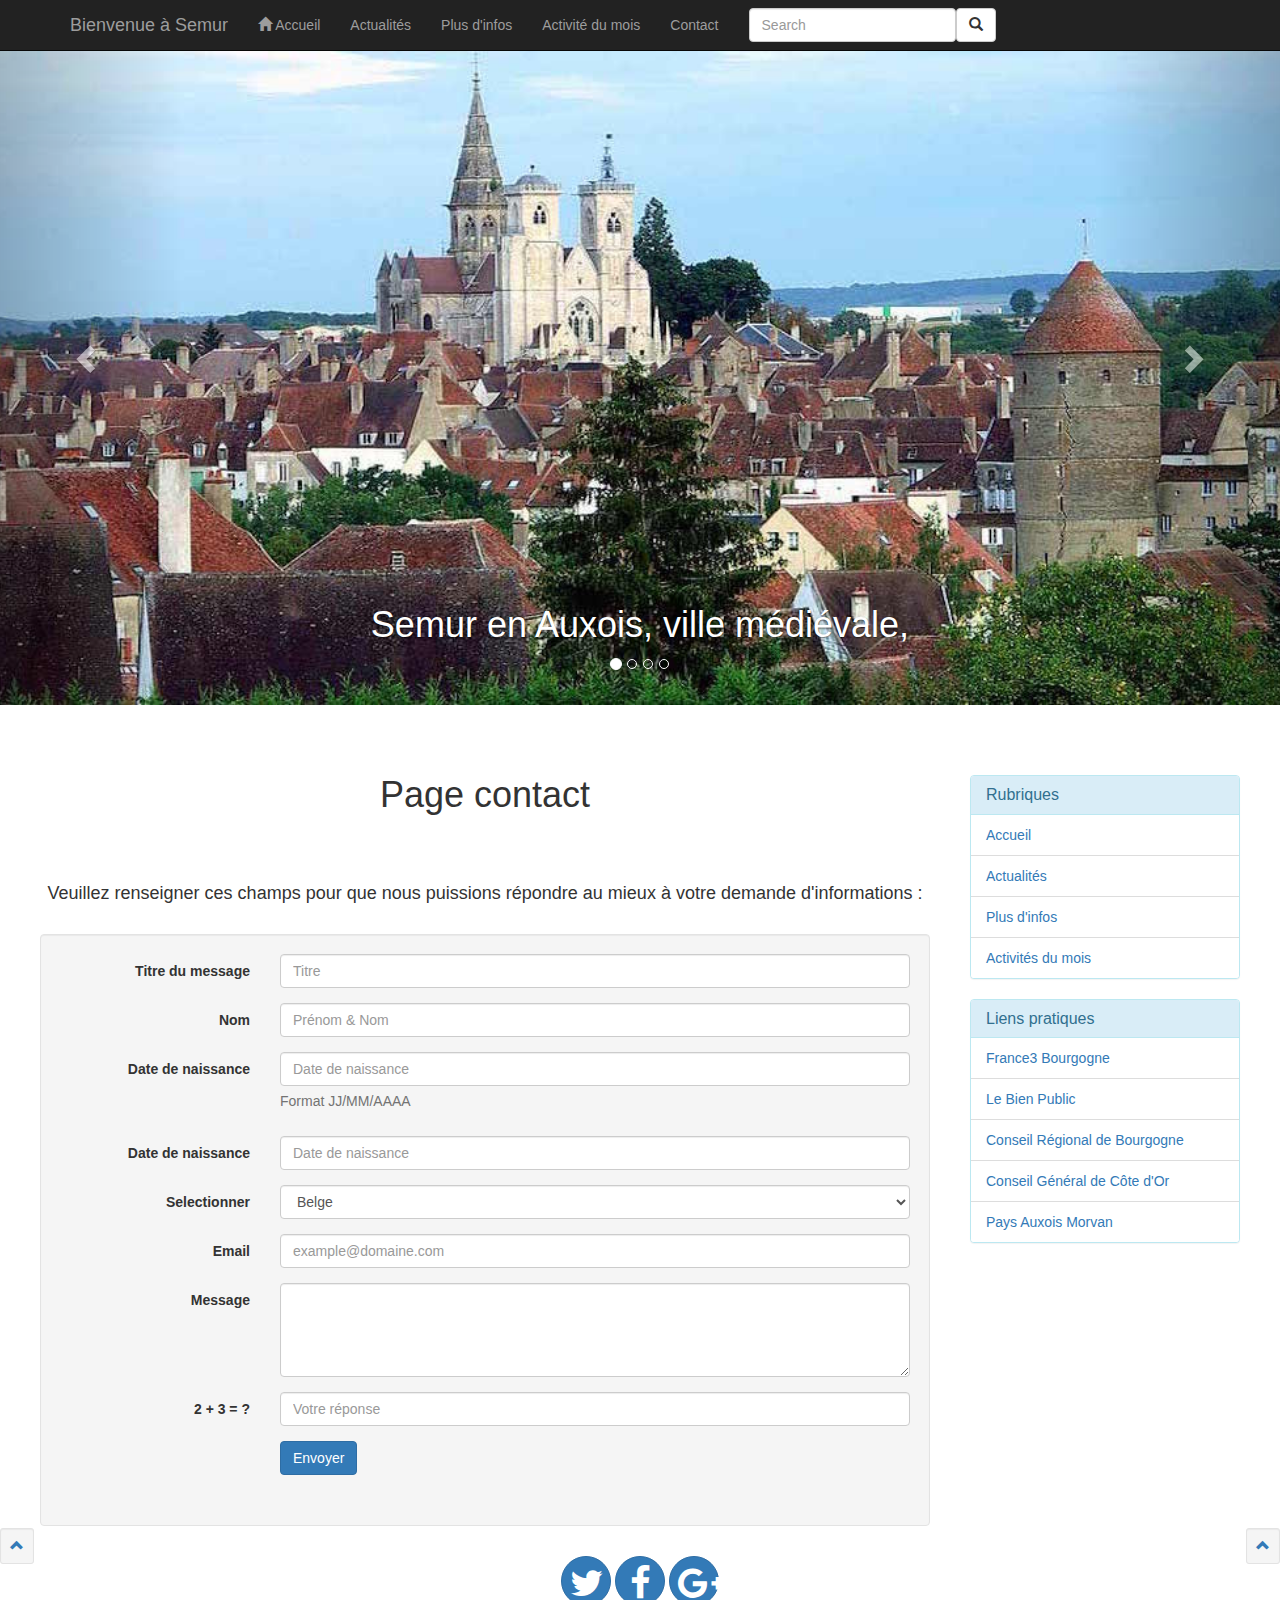
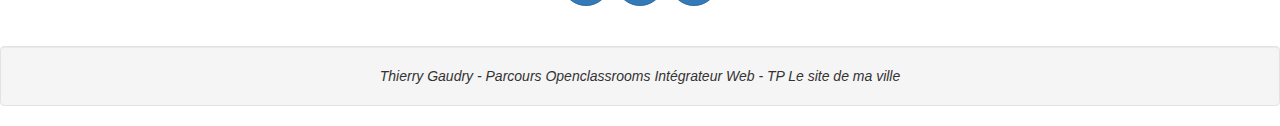
<file: contact.html>
<!DOCTYPE html>
<html>

    <head>

        <meta charset="utf-8"> 
        <meta http-equiv="X-UA-Compatible" content="IE=edge">
        <meta name="viewport" content="width=device-width, initial-scale=1">
        <title>Ville de Semur-en-Auxois</title>
        <meta name="description" content="Le site de la ville de Semur-en-Auxois">

        <link href="https://maxcdn.bootstrapcdn.com/bootstrap/3.3.1/css/bootstrap.min.css" rel="stylesheet">
        <link href="https://maxcdn.bootstrapcdn.com/font-awesome/4.3.0/css/font-awesome.min.css" rel="stylesheet">
        <link href="assets/css/main.css" rel="stylesheet">

        <!-- HTML5 Shim and Respond.js IE8 support of HTML5 elements and media queries -->
        <!-- WARNING: Respond.js doesn't work if you view the page via file:// -->
        <!--[if lt IE 9]>
          <script src="https://oss.maxcdn.com/html5shiv/3.7.2/html5shiv.min.js"></script>
          <script src="https://oss.maxcdn.com/respond/1.4.2/respond.min.js"></script>
        <![endif]-->

    </head>
    
    <body id="page-top" data-spy="scroll" data-target=".navbar">

        <header class="row" id="entete">    
            
                <!-- Navigation
            ================================================== -->
            <nav class="navbar navbar-inverse navbar-fixed-top" role="navigation">
                <div class="container">
                    <div class="navbar-header">
                        <a id="apagetop" class="navbar-brand pull-left" href="#page-top">Bienvenue à Semur</a>
                        <button type="button" class="navbar-toggle" data-toggle="collapse" data-target="#menu">
                            <span class="icon-bar"></span>
                            <span class="icon-bar"></span>
                            <span class="icon-bar"></span>
                        </button>
                    </div>
                    <div class="collapse navbar-collapse" id="menu">
                        <ul class="nav navbar-nav" >
                            <li><a href="index.html#corps"><span class="glyphicon glyphicon-home"></span> Accueil</a></li>
                            <li><a href="actualites.html#corps">Actualités</a></li>
                            <li><a href="plusdinfos.html#corps">Plus d'infos</a></li>
                            <li><a href="activites.html#corps">Activité du mois</a></li>
                            <li><a href="#corps">Contact</a></li>
                        </ul>
                        <form class="navbar-form navbar-left" role="search">
                            <div class="form-group">
                              <input type="text" class="form-control" placeholder="Search">
                            </div>
                            <button type="submit" class="btn btn-default pull-right"><span class="glyphicon glyphicon-search"></span></button>
                        </form>
                    </div>    
                </div>
            </nav>  <!-- Fin navigation -->

            <!-- Caroussel
            ================================================== -->
            <div id="carousel" class="carousel slide" data-ride="carousel">
                <ol class="carousel-indicators">
                    <li data-target="#carousel" data-slide-to="0" class="active"></li>
                    <li data-target="#carousel" data-slide-to="1"></li>
                    <li data-target="#carousel" data-slide-to="2"></li>
                    <li data-target="#carousel" data-slide-to="3"></li>
                </ol>
                <div class="carousel-inner">
                    <div class="item active hslider"> <img src="assets/img/semur1.jpg" alt="Ville-de-Semur"><h1 class="carousel-caption">Semur en Auxois, ville médiévale,</h1></div>
                    <div class="item hslider"><img src="assets/img/semur2.jpg" alt="Ville-de-Semur"><h1 class="carousel-caption">Sa devise : "Les Semurois </h1></div>
                    <div class="item hslider"><img src="assets/img/semur3.jpg" alt="Ville-de-Semur"><h1 class="carousel-caption">se plaisent fort en</h1></div>
                    <div class="item hslider"><img src="assets/img/semur4.jpg" alt="Ville-de-Semur"><h1 class="carousel-caption">l'acointance des estrangers."</h1></div>
                </div>
                <a class="left carousel-control" href="#carousel" data-slide="prev"><span class="glyphicon glyphicon-chevron-left"></span></a>
                <a class="right carousel-control" href="#carousel" data-slide="next"><span class="glyphicon glyphicon-chevron-right"></span></a>
            </div> <!-- Fin caroussel -->

        </header>    

        
        
        <!-- Corps de page
        ================================================== -->
        <div id="corps" class="container-fluid">
            <section id="page_accueil" class="row paraph">
                <div id="" class="col-md-9">
                    <div class="row">
                        <section class="col-sm-12">
                            <p><h1 class='text-center'>Page contact</h1></p>
                            <p><h4 class='text-center'><br /><br /><br />Veuillez renseigner ces champs pour que nous puissions répondre au mieux à votre demande d'informations :</h4></p>
                        </section>
                        <!-- Contenu page -->

                        <section class="col-sm-12">
                            <form class="form-horizontal paraph well" role="form" method="post" action="#">
                                <div class="form-group">
                                    <label for="titremessage" class="col-sm-3 control-label">Titre du message</label>
                                    <div class="col-sm-9">
                                        <input type="text" class="form-control" id="titremessage" name="titremessage" placeholder="Titre" value="">
                                    </div>
                                </div>
                                <div class="form-group">
                                    <label for="name" class="col-sm-3 control-label">Nom</label>
                                    <div class="col-sm-9">
                                        <input type="text" class="form-control" id="name" name="name" placeholder="Prénom & Nom" value="">
                                    </div>
                                </div>
                                <div class="form-group">
                                    <label for="naissance" class="col-sm-3 control-label">Date de naissance</label>
                                    <div class="col-sm-9">
                                        <input type="text" class="form-control" id="naissance" name="naissance" placeholder="Date de naissance" value="">
                                        <p class="help-block">Format JJ/MM/AAAA </p>
                                    </div>
                                </div>
                                <div class="form-group">
                                    <label for="naissance" class="col-sm-3 control-label">Date de naissance</label>
                                    <div class="col-sm-9">
                                        <input type="text" class="form-control" id="naissance" name="naissance" placeholder="Date de naissance" value="">
                                    </div>
                                </div>
                                <div class="form-group">
                                    <label for="nationalite" class="col-sm-3 control-label">Selectionner</label>
                                    <div class="col-sm-9">
                                        <select id="nationalite" class="form-control" name="nationalite" placeholder="Nationalité" value="">
                                            <option>Belge</option>
                                            <option>Canadienne</option>
                                            <option>Française</option>
                                            <option>Suisse</option>
                                        </select>
                                    </div>  
                                </div>
                                <div class="form-group">
                                    <label for="email" class="col-sm-3 control-label">Email</label>
                                    <div class="col-sm-9">
                                        <input type="email" class="form-control" id="email" name="email" placeholder="example@domaine.com" value="">
                                    </div>
                                </div>
                                <div class="form-group">
                                    <label for="message" class="col-sm-3 control-label">Message</label>
                                    <div class="col-sm-9">
                                        <textarea class="form-control" rows="4" name="message"></textarea>
                                    </div>
                                </div>
                                <div class="form-group">
                                    <label for="human" class="col-sm-3 control-label">2 + 3 = ?</label>
                                    <div class="col-sm-9">
                                        <input type="text" class="form-control" id="human" name="human" placeholder="Votre réponse">
                                    </div>
                                </div>
                                <div class="form-group">
                                    <div class="col-sm-9 col-sm-offset-3">
                                        <input id="submit" name="submit" type="submit" value="Envoyer" class="btn btn-primary">
                                    </div>
                                </div>
                                <div class="form-group">
                                    <div class="col-sm-10 col-sm-offset-2">
                                        <! Will be used to display an alert to the user>
                                    </div>
                                </div>
                            </form>
                        </section>    
                        <!-- Fin contenu page --> 
                    </div>
                </div>
                
                <!-- Bandeau verticale de droite -->
                <aside id="liens" class="col-md-3 col-lg-3">
                    <div class="panel panel-info paraph">
                        <div class="panel-heading">
                          <h3 class="panel-title">Rubriques</h3>
                        </div>
                        <ul class="list-group ">
                            <li class="list-group-item"><a href="index.html#corps">Accueil</a></li>
                            <li class="list-group-item"><a href="actualites.html#corps">Actualités</a></li>
                            <li class="list-group-item"><a href="plusdinfos.html#corps">Plus d'infos</a></li>
                            <li class="list-group-item"><a href="activites.html#corps">Activités du mois</a></li>
                        </ul>
                    </div>
                    <div class="panel panel-info paraph">
                        <div class="panel-heading">
                          <h3 class="panel-title">Liens pratiques</h3>
                        </div>
                        <ul class="list-group ">
                            <li class="list-group-item"><a href="http://bourgogne.france3.fr/" target="_blank">France3 Bourgogne</a></li>
                            <li class="list-group-item"><a href="http://www.bienpublic.com/" target="_blank">Le Bien Public</a></li>
                            <li class="list-group-item"><a href="http://www.region-bourgogne.fr/" target="_blank">Conseil Régional de Bourgogne</a></li>
                            <li class="list-group-item"><a href="http://www.cotedor.fr/" target="_blank">Conseil Général de Côte d'Or</a></li>
                            <li class="list-group-item"><a href="http://www.pays-auxois.com/" target="_blank">Pays Auxois Morvan</a></li>
                        </ul>
                    </div> 
                </aside>
                <!-- Fin bandeau verticale de droite -->
            </section>    
                
            
        </div> <!-- Fin du corps -->

        <!-- Pied de page
        ================================================== -->
        <footer id="pied" class="row">
            <div class="col-lg-6"><!-- /top-link-block -->   
                <span id="top-link-block" class="pull-left">
                    <a href="#page-top" class="well well-sm"  onclick="$('html,body').animate({scrollTop:0},'slow');return false;">
                        <i class="glyphicon glyphicon-chevron-up"></i>
                    </a>
                </span>
            </div><!-- /top-link-block -->
            
            <div class="col-lg-6"><!-- /top-link-block -->   
                <span id="top-link-block" class="pull-right">
                    <a href="#page-top" class="well well-sm"  onclick="$('html,body').animate({scrollTop:0},'slow');return false;">
                        <i class="glyphicon glyphicon-chevron-up"></i>
                    </a>
                </span>
            </div><!-- /top-link-block -->

            <div class="col-lg-12 text-center">
                <a class="btn btn-primary btn-lg" href="#"><i class="fa fa-twitter fa-2x"></i></a>
                <a class="btn btn-primary btn-lg" href="#"><i class="fa fa-facebook fa-2x"></i></a>
                <a class="btn btn-primary btn-lg" href="#"><i class="fa fa-google-plus fa-2x"></i></a><br /><br /><br />
            </div>
            
            <div class="col-lg-12 text-center">
                <p class="well"><i>Thierry Gaudry -  Parcours Openclassrooms Intégrateur Web - TP Le site de ma ville</i></p>
            </div>            
        </footer>



        <!-- jQuery -->
        <script src="https://ajax.googleapis.com/ajax/libs/jquery/2.1.1/jquery.min.js"></script>
        <!-- Javascript de Bootstrap -->
        <script src="https://maxcdn.bootstrapcdn.com/bootstrap/3.2.0/js/bootstrap.min.js"></script>

        
        <!-- Scrollspy fluide -->
        <script>
            $(function () {
                $('header a').on('click', function (e) {
                    e.preventDefault();
                    var page = $(this).attr('href');    // Page cible
                    var hash = this.hash;               // Récupère le lien #
                    if (page.length==hash.length) {
                        $('html, body').animate({
                            scrollTop: $(this.hash).offset().top
                        }, 1000, function () {
                            window.location.hash = hash;
                        });
                    } 
                    else window.location = page;
                });
            });

        </script>

    </body>

</html>
</file>
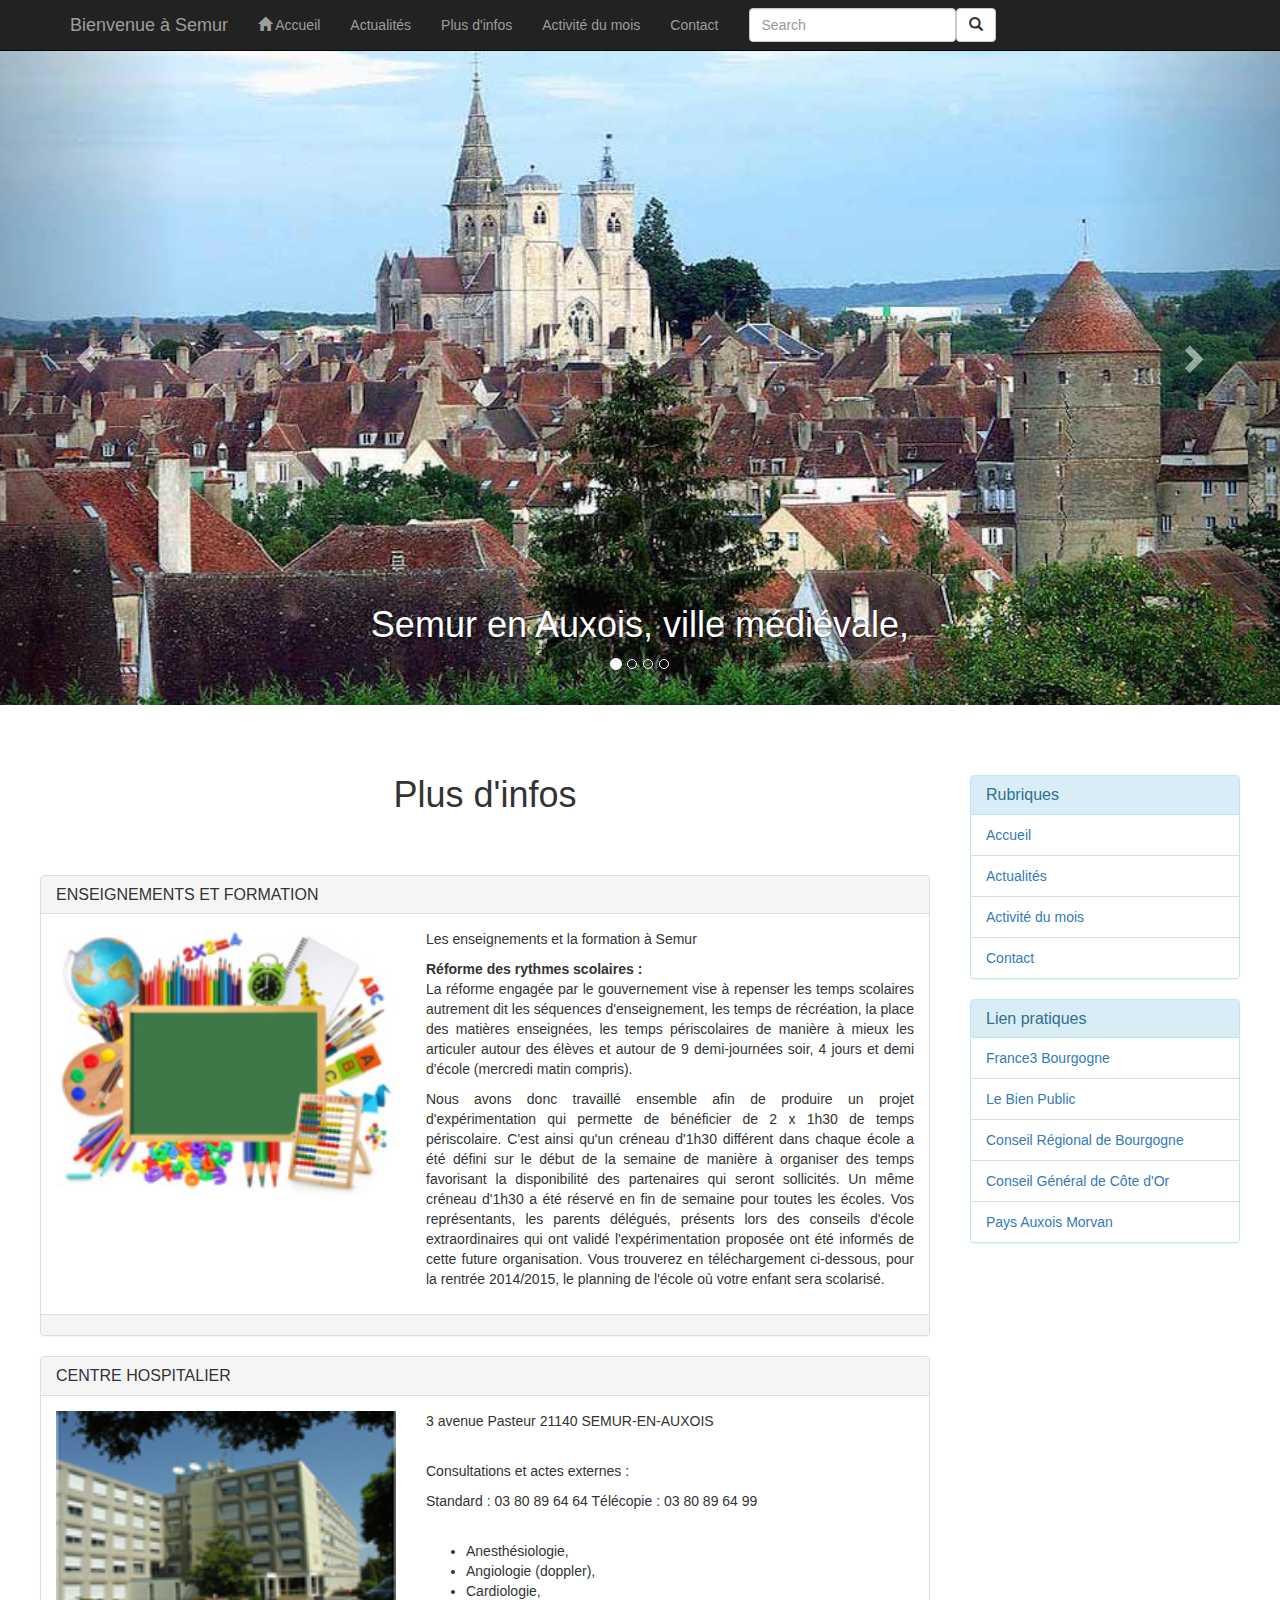
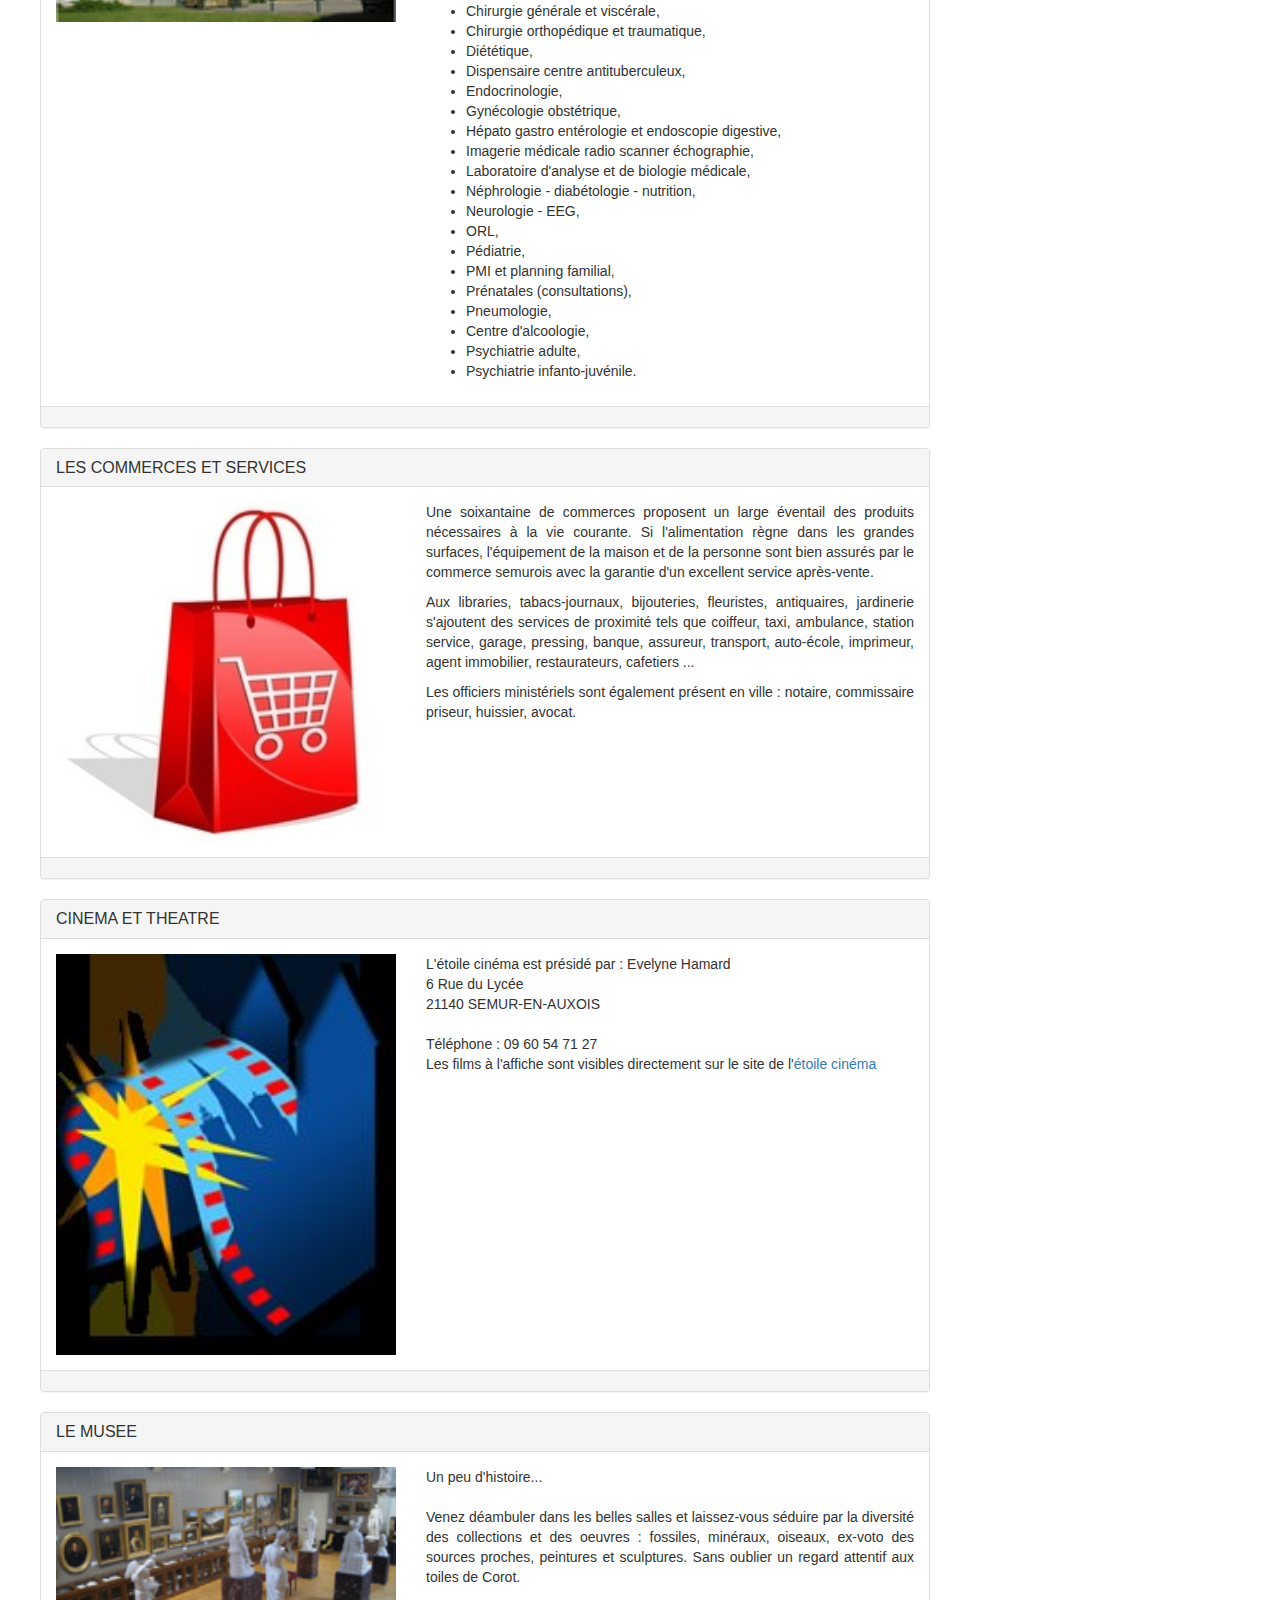
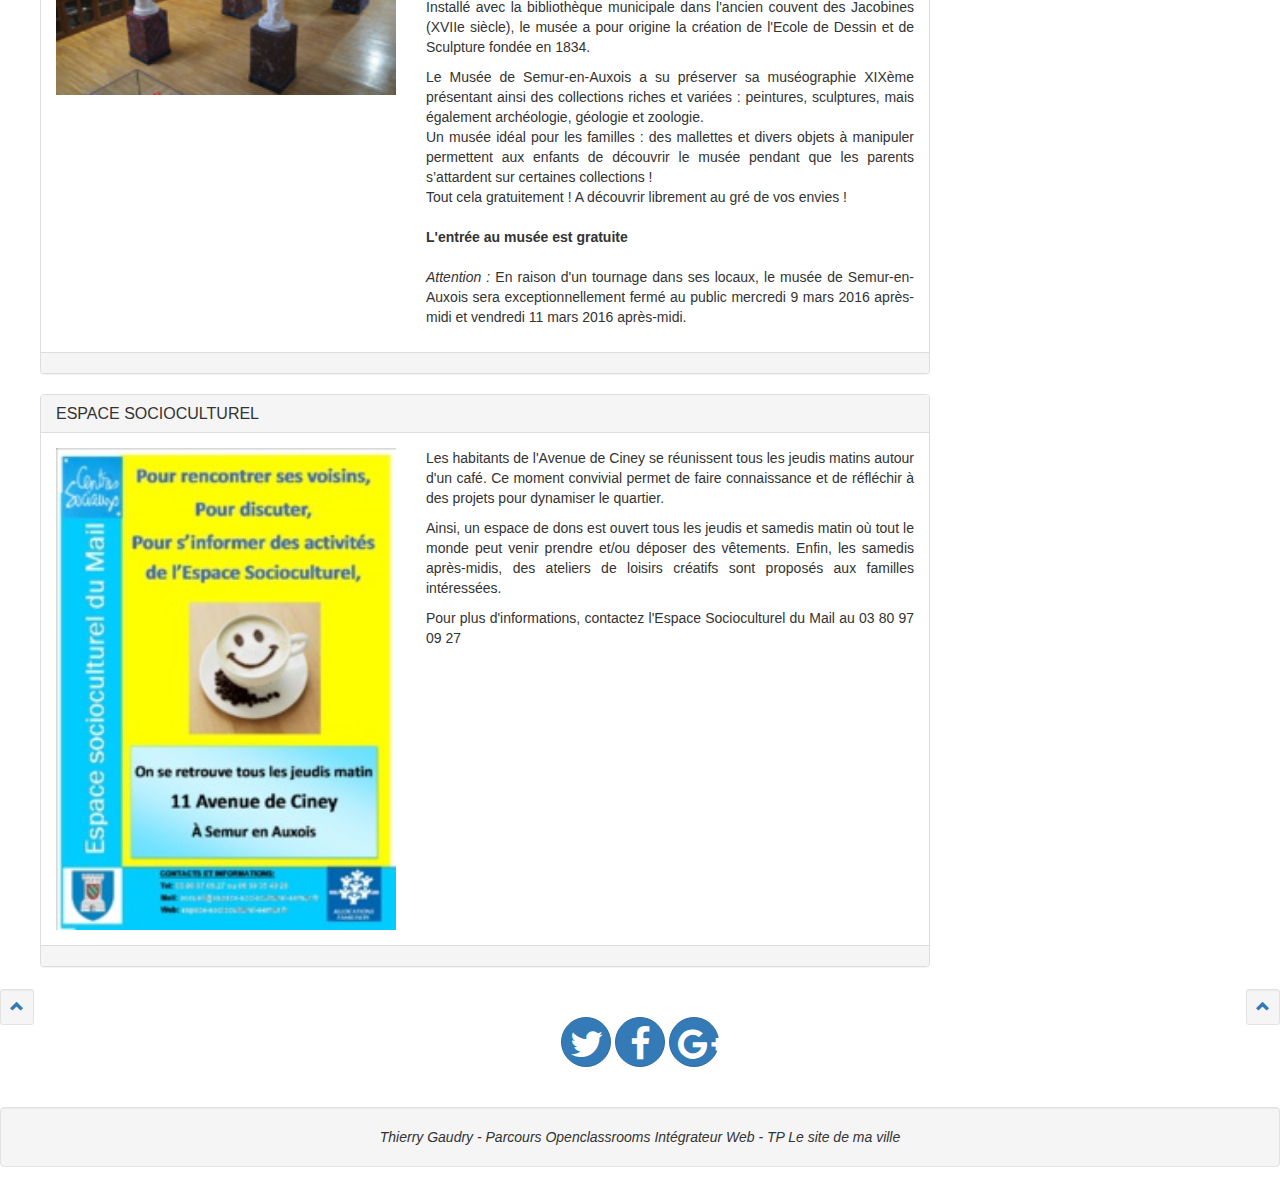
<file: plusdinfos.html>
<!DOCTYPE html>
<html>

    <head>

        <meta charset="utf-8"> 
        <meta http-equiv="X-UA-Compatible" content="IE=edge">
        <meta name="viewport" content="width=device-width, initial-scale=1">
        <title>Ville de Semur-en-Auxois</title>
        <meta name="description" content="Le site de la ville de Semur-en-Auxois">

        <link href="https://maxcdn.bootstrapcdn.com/bootstrap/3.3.1/css/bootstrap.min.css" rel="stylesheet">
        <link href="https://maxcdn.bootstrapcdn.com/font-awesome/4.3.0/css/font-awesome.min.css" rel="stylesheet">
        <link href="assets/css/main.css" rel="stylesheet">

        <!-- HTML5 Shim and Respond.js IE8 support of HTML5 elements and media queries -->
        <!-- WARNING: Respond.js doesn't work if you view the page via file:// -->
        <!--[if lt IE 9]>
          <script src="https://oss.maxcdn.com/html5shiv/3.7.2/html5shiv.min.js"></script>
          <script src="https://oss.maxcdn.com/respond/1.4.2/respond.min.js"></script>
        <![endif]-->

    </head>
    
    <body id="page-top" data-spy="scroll" data-target=".navbar">

        <header class="row" id="entete">    
            
                <!-- Navigation
            ================================================== -->
            <nav class="navbar navbar-inverse navbar-fixed-top" role="navigation">
                <div class="container">
                    <div class="navbar-header">
                        <a class="navbar-brand pull-left" href="#page-top">Bienvenue à Semur</a>
                        <button type="button" class="navbar-toggle" data-toggle="collapse" data-target="#menu">
                            <span class="icon-bar"></span>
                            <span class="icon-bar"></span>
                            <span class="icon-bar"></span>
                        </button>
                    </div>
                    <div class="collapse navbar-collapse" id="menu">
                        <ul class="nav navbar-nav" >
                            <li class="hidden" ><a href="#carousel"></a></li>
                            <li><a href="index.html#corps"><span class="glyphicon glyphicon-home"></span> Accueil</a></li>
                            <li><a href="actualites.html#corps">Actualités</a></li>
                            <li><a href="#corps">Plus d'infos</a></li>
                            <li><a href="activites.html#corps">Activité du mois</a></li>
                            <li><a href="contact.html#corps">Contact</a></li>
                        </ul>
                        <form class="navbar-form navbar-left" role="search">
                            <div class="form-group">
                              <input type="text" class="form-control" placeholder="Search">
                            </div>
                            <button type="submit" class="btn btn-default pull-right"><span class="glyphicon glyphicon-search"></span></button>
                         </form>
                    </div>    
                </div>
            </nav>  <!-- Fin navigation -->

            <!-- Caroussel
            ================================================== -->
            <div id="carousel" class="carousel slide" data-ride="carousel">
                <ol class="carousel-indicators">
                    <li data-target="#carousel" data-slide-to="0" class="active"></li>
                    <li data-target="#carousel" data-slide-to="1"></li>
                    <li data-target="#carousel" data-slide-to="2"></li>
                    <li data-target="#carousel" data-slide-to="3"></li>
                </ol>
                <div class="carousel-inner">
                    <div class="item active hslider"> <img src="assets/img/semur1.jpg" alt="Ville-de-Semur"><h1 class="carousel-caption">Semur en Auxois, ville médiévale,</h1></div>
                    <div class="item hslider"><img src="assets/img/semur2.jpg" alt="Ville-de-Semur"><h1 class="carousel-caption">Sa devise : "Les Semurois </h1></div>
                    <div class="item hslider"><img src="assets/img/semur3.jpg" alt="Ville-de-Semur"><h1 class="carousel-caption">se plaisent fort en</h1></div>
                    <div class="item hslider"><img src="assets/img/semur4.jpg" alt="Ville-de-Semur"><h1 class="carousel-caption">l'acointance des estrangers."</h1></div>
                </div>
                <a class="left carousel-control" href="#carousel" data-slide="prev"><span class="glyphicon glyphicon-chevron-left"></span></a>
                <a class="right carousel-control" href="#carousel" data-slide="next"><span class="glyphicon glyphicon-chevron-right"></span></a>
            </div> <!-- Fin caroussel -->

        </header>    

        
        
        <!-- Corps de page
        ================================================== -->
        <div id="corps" class="container-fluid">
            <section id="page_accueil" class="row paraph">
                <div id="" class="col-md-9 col-lg-9">
                    <!-- Contenu page --> 
                    <div class="row">
                        <section class="col-sm-12">
                            <p><h1 class='text-center'>Plus d'infos</h1><br /><br /></p>
                        </section>
                        <!-- Contenu page --> 
                        <section id="colonneinfos" class="row paraph">
                            <div class="col-md-12">
                                <div class="panel panel-default">
                                    <div class="panel-heading">
                                        <h3 class="panel-title">ENSEIGNEMENTS ET FORMATION </h3>
                                    </div>
                                    <div class="panel-body">
                                        <div class="row">
                                            <div class="col-md-5">
                                                <img alt="Enseignemente et formations" src="assets/img/refenseignement.jpg" />
                                            </div>

                                            <div class="col-md-7">
                                                <p>Les enseignements et la formation à Semur<br/></p> 

                                                <p class="justify"><b>Réforme des rythmes scolaires :</b><br />  
                                                    La réforme engagée par le gouvernement vise à repenser les temps scolaires autrement dit les séquences d'enseignement, les temps de récréation, la place des matières enseignées, les temps périscolaires de manière à mieux les articuler autour des élèves et autour de 9 demi-journées soir, 4 jours et demi d'école (mercredi matin compris). </p> 

                                                <p class="justify">Nous avons donc travaillé ensemble afin de produire un projet d'expérimentation qui permette de bénéficier de 2 x 1h30 de temps périscolaire. C'est ainsi qu'un créneau d'1h30 différent dans chaque école a été défini sur le début de la semaine de manière à organiser des temps favorisant la disponibilité des partenaires qui seront sollicités. Un même créneau d'1h30 a été réservé en fin de semaine pour toutes les écoles. Vos représentants, les parents délégués, présents lors des conseils d'école extraordinaires qui ont validé l'expérimentation proposée ont été informés de cette future organisation. Vous trouverez en téléchargement ci-dessous, pour la rentrée 2014/2015, le planning de l'école où votre enfant sera scolarisé. </p>
                                            </div>
                                        </div>
                                    </div>
                                    <div class="panel-footer"></div>
                                </div>
                            </div>


                            <div class="col-md-12">
                                <div class="panel panel-default">
                                    <div class="panel-heading">
                                        <h3 class="panel-title">CENTRE HOSPITALIER</h3>
                                    </div>
                                    <div class="panel-body">
                                        <div class="row">
                                            <div class="col-md-5">
                                                <img alt="Centre hospitalier" src="assets/img/servicespublics.jpg" />
                                            </div>

                                            <div class="col-md-7">
                                                <p>3 avenue Pasteur 21140 SEMUR-EN-AUXOIS<br /><br /> </p>
                                                <p>Consultations et actes externes : </p>
                                                <p>Standard : 03 80 89 64 64 
                                                    Télécopie : 03 80 89 64 99 <br /><br /></p>
                                                <ul>
                                                    <li>Anesthésiologie,</li>
                                                    <li>Angiologie (doppler),</li>
                                                    <li>Cardiologie,</li>
                                                    <li>Chirurgie générale et viscérale,</li>
                                                    <li>Chirurgie orthopédique et traumatique,</li>
                                                    <li>Diététique,</li>
                                                    <li>Dispensaire centre antituberculeux,</li>
                                                    <li>Endocrinologie,</li>
                                                    <li>Gynécologie obstétrique,</li>
                                                    <li>Hépato gastro entérologie et endoscopie digestive,</li>
                                                    <li>Imagerie médicale radio scanner échographie,</li>
                                                    <li>Laboratoire d'analyse et de biologie médicale,</li>
                                                    <li>Néphrologie - diabétologie - nutrition,</li>
                                                    <li>Neurologie - EEG,</li>
                                                    <li>ORL,</li>
                                                    <li>Pédiatrie,</li>
                                                    <li>PMI et planning familial,</li>
                                                    <li>Prénatales (consultations),</li>
                                                    <li>Pneumologie,</li>
                                                    <li>Centre d'alcoologie,</li>
                                                    <li>Psychiatrie adulte,</li>
                                                    <li>Psychiatrie infanto-juvénile.</li>
                                                </ul>
                                            </div>
                                        </div>
                                    </div>
                                    <div class="panel-footer"><i></i></div>
                                </div>
                            </div>

                            <div class="col-md-12">
                                <div class="panel panel-default">
                                    <div class="panel-heading">
                                        <h3 class="panel-title">LES COMMERCES ET SERVICES</h3>
                                    </div>
                                    <div class="panel-body">
                                        <div class="row">
                                            <div class="col-md-5">
                                                <img alt="Les commerces et services" src="assets/img/commercesservices.jpg" />
                                            </div>

                                            <div class="col-md-7">
                                                <p class="justify">Une soixantaine de commerces proposent un large éventail des produits nécessaires à la vie courante. Si l'alimentation règne dans les grandes surfaces, l'équipement de la maison et de la personne sont bien assurés par le commerce semurois avec la garantie d'un excellent service après-vente.</p>
                                                <p class="justify">Aux libraries, tabacs-journaux, bijouteries, fleuristes, antiquaires, jardinerie s'ajoutent des services de proximité tels que coiffeur, taxi, ambulance, station service, garage, pressing, banque, assureur, transport, auto-école, imprimeur, agent immobilier, restaurateurs, cafetiers ...</p> 
                                                <p class="justify">Les officiers ministériels sont également présent en ville : notaire, commissaire priseur, huissier, avocat.</p>
                                            </div>
                                        </div>
                                    </div>
                                    <div class="panel-footer"><i></i></div>
                                </div>
                            </div> 
                            <div class="col-md-12">
                                <div class="panel panel-default">
                                    <div class="panel-heading">
                                        <h3 class="panel-title">CINEMA ET THEATRE</h3>
                                    </div>
                                    <div class="panel-body">
                                        <div class="row">
                                            <div class="col-md-5">
                                                <img alt="Cinéma et théâtre" src="assets/img/cinetheatre.jpg" />
                                            </div>

                                            <div class="col-md-7">
                                                <p>
                                                    L'étoile cinéma est présidé par : Evelyne Hamard<br /> 
                                                    6 Rue du Lycée <br />
                                                    21140 SEMUR-EN-AUXOIS <br /><br />

                                                    Téléphone : 09 60 54 71 27 <br />

                                                    Les films à l'affiche sont visibles directement sur le site de l'<a href="http://etoilecinema.com/">étoile cinéma</a>
                                                </p>
                                            </div>
                                        </div>
                                    </div>
                                    <div class="panel-footer"><i></i></div>
                                </div>
                            </div> 
                            
                            <div class="col-md-12">
                                <div class="panel panel-default">
                                    <div class="panel-heading">
                                        <h3 class="panel-title">LE MUSEE</h3>
                                    </div>
                                    <div class="panel-body">
                                        <div class="row">
                                            <div class="col-md-5">
                                                <img alt="Musée" src="assets/img/musee.jpg" />
                                            </div>

                                            <div class="col-md-7">
                                                <p class="justify">Un peu d'histoire...<br /><br /> 
                                                    Venez déambuler dans les belles salles et laissez-vous séduire par la diversité des collections et des oeuvres : fossiles, minéraux, oiseaux, ex-voto des sources proches, peintures et sculptures. Sans oublier un regard attentif aux toiles de Corot. </p>
                                                <p class="justify">Installé avec la bibliothèque municipale dans l'ancien couvent des Jacobines (XVIIe siècle), le musée a pour origine la création de l'Ecole de Dessin et de Sculpture fondée en 1834. </p>
                                                <p class="justify">Le Musée de Semur-en-Auxois a su préserver sa muséographie XIXème présentant ainsi des collections riches et variées : peintures, sculptures, mais également archéologie, géologie et zoologie. <br />
                                                    Un musée idéal pour les familles : des mallettes et divers objets à manipuler permettent aux enfants de découvrir le musée pendant que les parents s’attardent sur certaines collections ! <br />Tout cela gratuitement ! 
                                                    A découvrir librement au gré de vos envies !<br /><br /> 
                                                    <b>L'entrée au musée est gratuite </b><br /><br />
                                                    <i>Attention :</i> En raison d'un tournage dans ses locaux, le musée de Semur-en-Auxois sera exceptionnellement fermé au public mercredi 9 mars 2016 après-midi et vendredi 11 mars 2016 après-midi. <br /></p>
                                            </div>
                                        </div>
                                    </div>
                                    <div class="panel-footer"><i></i></div>
                                </div>
                            </div>           
                            
                            <div class="col-md-12">
                                <div class="panel panel-default">
                                    <div class="panel-heading">
                                        <h3 class="panel-title">ESPACE SOCIOCULTUREL</h3>
                                    </div>
                                    <div class="panel-body">
                                        <div class="row">
                                            <div class="col-md-5">
                                                <img alt="Espace socioculturel" src="assets/img/espacesocioculturel.jpg" />
                                            </div>

                                            <div class="col-md-7">
                                                <p class="justify">Les habitants de l'Avenue de Ciney se réunissent tous les jeudis matins autour d'un café. Ce moment convivial permet de faire connaissance et de réfléchir à des projets pour dynamiser le quartier. </p>
                                                <p class="justify">Ainsi, un espace de dons est ouvert tous les jeudis et samedis matin où tout le monde peut venir prendre et/ou déposer des vêtements. Enfin, les samedis après-midis, des ateliers de loisirs créatifs sont proposés aux familles intéressées.</p> 
                                                <p class="justify">Pour plus d'informations, contactez l'Espace Socioculturel du Mail au 03 80 97 09 27</p>
                                            </div>
                                        </div>
                                    </div>
                                    <div class="panel-footer"><i>
                                       </i></div>
                                </div>
                            </div>                        

                        </section>
                    </div>                    
                    
                    
                    
                    
                    
                    
                    
                    



                    <!-- Fin contenu page -->                
                </div>
                <aside id="liens" class="col-md-3 col-lg-3">
                    <div class="panel panel-info paraph">
                        <div class="panel-heading">
                          <h3 class="panel-title">Rubriques</h3>
                        </div>
                        <ul class="list-group ">
                            <li class="list-group-item"><a href="index.html#corps">Accueil</a></li>
                            <li class="list-group-item"><a href="actualites.html#corps">Actualités</a></li>
                            <li class="list-group-item"><a href="activites.html#corps">Activité du mois</a></li>
                            <li class="list-group-item"><a href="contact.html#corps">Contact</a></li>
                        </ul>
                    </div>
                    <div class="panel panel-info paraph">
                        <div class="panel-heading">
                          <h3 class="panel-title">Lien pratiques</h3>
                        </div>
                        <ul class="list-group ">
                            <li class="list-group-item"><a href="http://bourgogne.france3.fr/" target="_blank">France3 Bourgogne</a></li>
                            <li class="list-group-item"><a href="http://www.bienpublic.com/" target="_blank">Le Bien Public</a></li>
                            <li class="list-group-item"><a href="http://www.region-bourgogne.fr/" target="_blank">Conseil Régional de Bourgogne</a></li>
                            <li class="list-group-item"><a href="http://www.cotedor.fr/" target="_blank">Conseil Général de Côte d'Or</a></li>
                            <li class="list-group-item"><a href="http://www.pays-auxois.com/" target="_blank">Pays Auxois Morvan</a></li>
                        </ul>
                    </div> 
                </aside>
            </section>    
                
            
        </div> <!-- Fin du corps -->

        <!-- Pied de page
        ================================================== -->
        <footer id="pied" class="row">
            <div class="col-lg-6"><!-- /top-link-block -->   
                <span id="top-link-block" class="pull-left">
                    <a href="#page-top" class="well well-sm"  onclick="$('html,body').animate({scrollTop:0},'slow');return false;">
                        <i class="glyphicon glyphicon-chevron-up"></i>
                    </a>
                </span>
            </div><!-- /top-link-block -->
            
            <div class="col-lg-6"><!-- /top-link-block -->   
                <span id="top-link-block" class="pull-right">
                    <a href="#page-top" class="well well-sm"  onclick="$('html,body').animate({scrollTop:0},'slow');return false;">
                        <i class="glyphicon glyphicon-chevron-up"></i>
                    </a>
                </span>
            </div><!-- /top-link-block -->

            <div class="col-lg-12 text-center">
                <a class="btn btn-primary btn-lg" href="#"><i class="fa fa-twitter fa-2x"></i></a>
                <a class="btn btn-primary btn-lg" href="#"><i class="fa fa-facebook fa-2x"></i></a>
                <a class="btn btn-primary btn-lg" href="#"><i class="fa fa-google-plus fa-2x"></i></a><br /><br /><br />
            </div>
            
            <div class="col-lg-12 text-center">
                <p class="well"><i>Thierry Gaudry -  Parcours Openclassrooms Intégrateur Web - TP Le site de ma ville</i></p>
            </div>            
        </footer>



        <!-- jQuery -->
        <script src="https://ajax.googleapis.com/ajax/libs/jquery/2.1.1/jquery.min.js"></script>
        <!-- Javascript de Bootstrap -->
        <script src="https://maxcdn.bootstrapcdn.com/bootstrap/3.2.0/js/bootstrap.min.js"></script>

        <!-- Scrollspy fluide -->
        <script>
            $(function () {
                $('header a').on('click', function (e) {
                    e.preventDefault();
                    var page = $(this).attr('href');    // Page cible
                    var hash = this.hash;               // Récupère le lien #
                     if (page.length==hash.length) {
                        $('html, body').animate({
                            scrollTop: $(this.hash).offset().top
                        }, 1000, function () {
                            window.location.hash = hash;
                        });
                    } 
                    else window.location = page;
                });
            });

        </script>

    </body>

</html>
</file>
<file: assets/css/main.css>
/* Images */
            img {
                width: 100%;
            }
         
            .btn-lg {
                width: 50px;
                height: 50px;
                border-radius: 25px;
                padding:8px;
            } 

            .paraph {
                margin: 20px 5px 5px 5px;
            }
            
            .video {
                width: 350px;
                height: 230px;
            }
            
            .justify {
                text-align: justify;
            }
            
            #corps {
                padding-top: 30px;
            }

            #carousel {
                padding-top: 50px;
            }
            
            .aligne {
                overflow-wrap:  initial;
            }

            .overflow-xs {
                overflow: scroll;
            }
</file>
